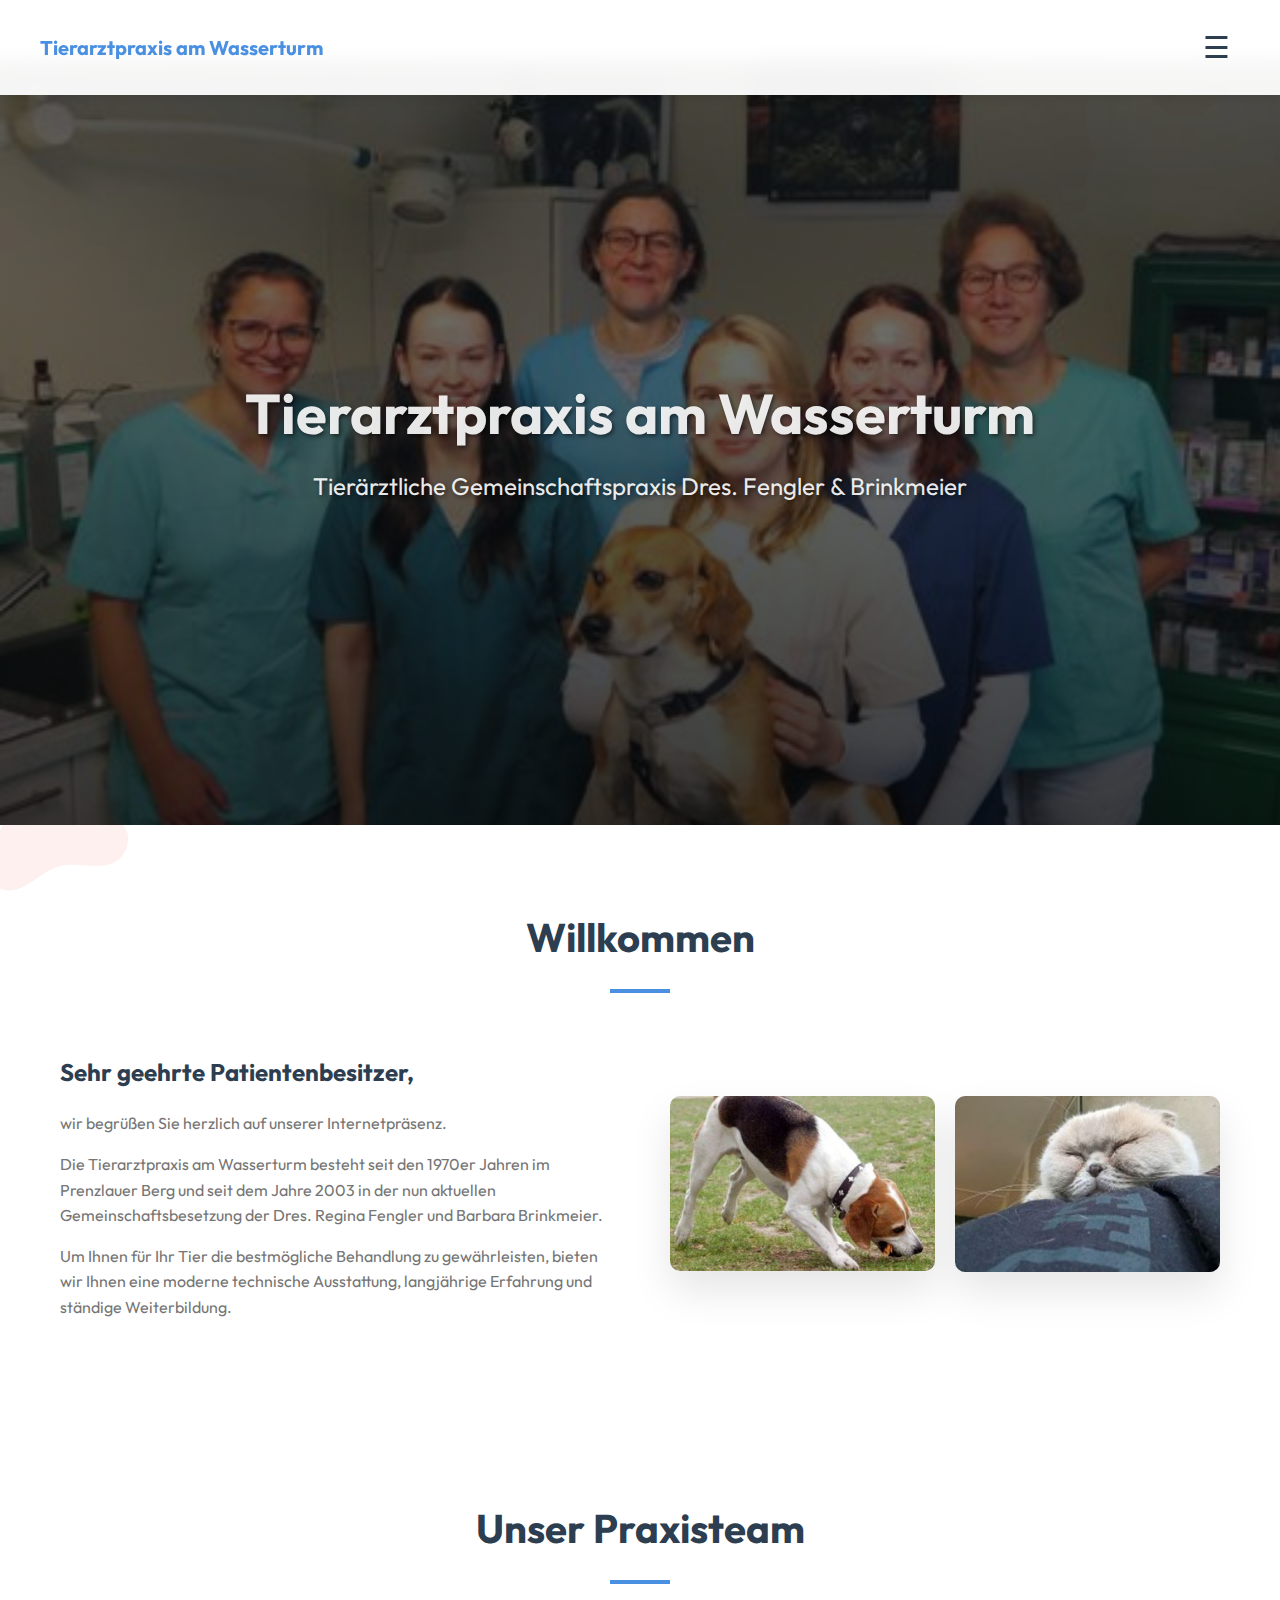
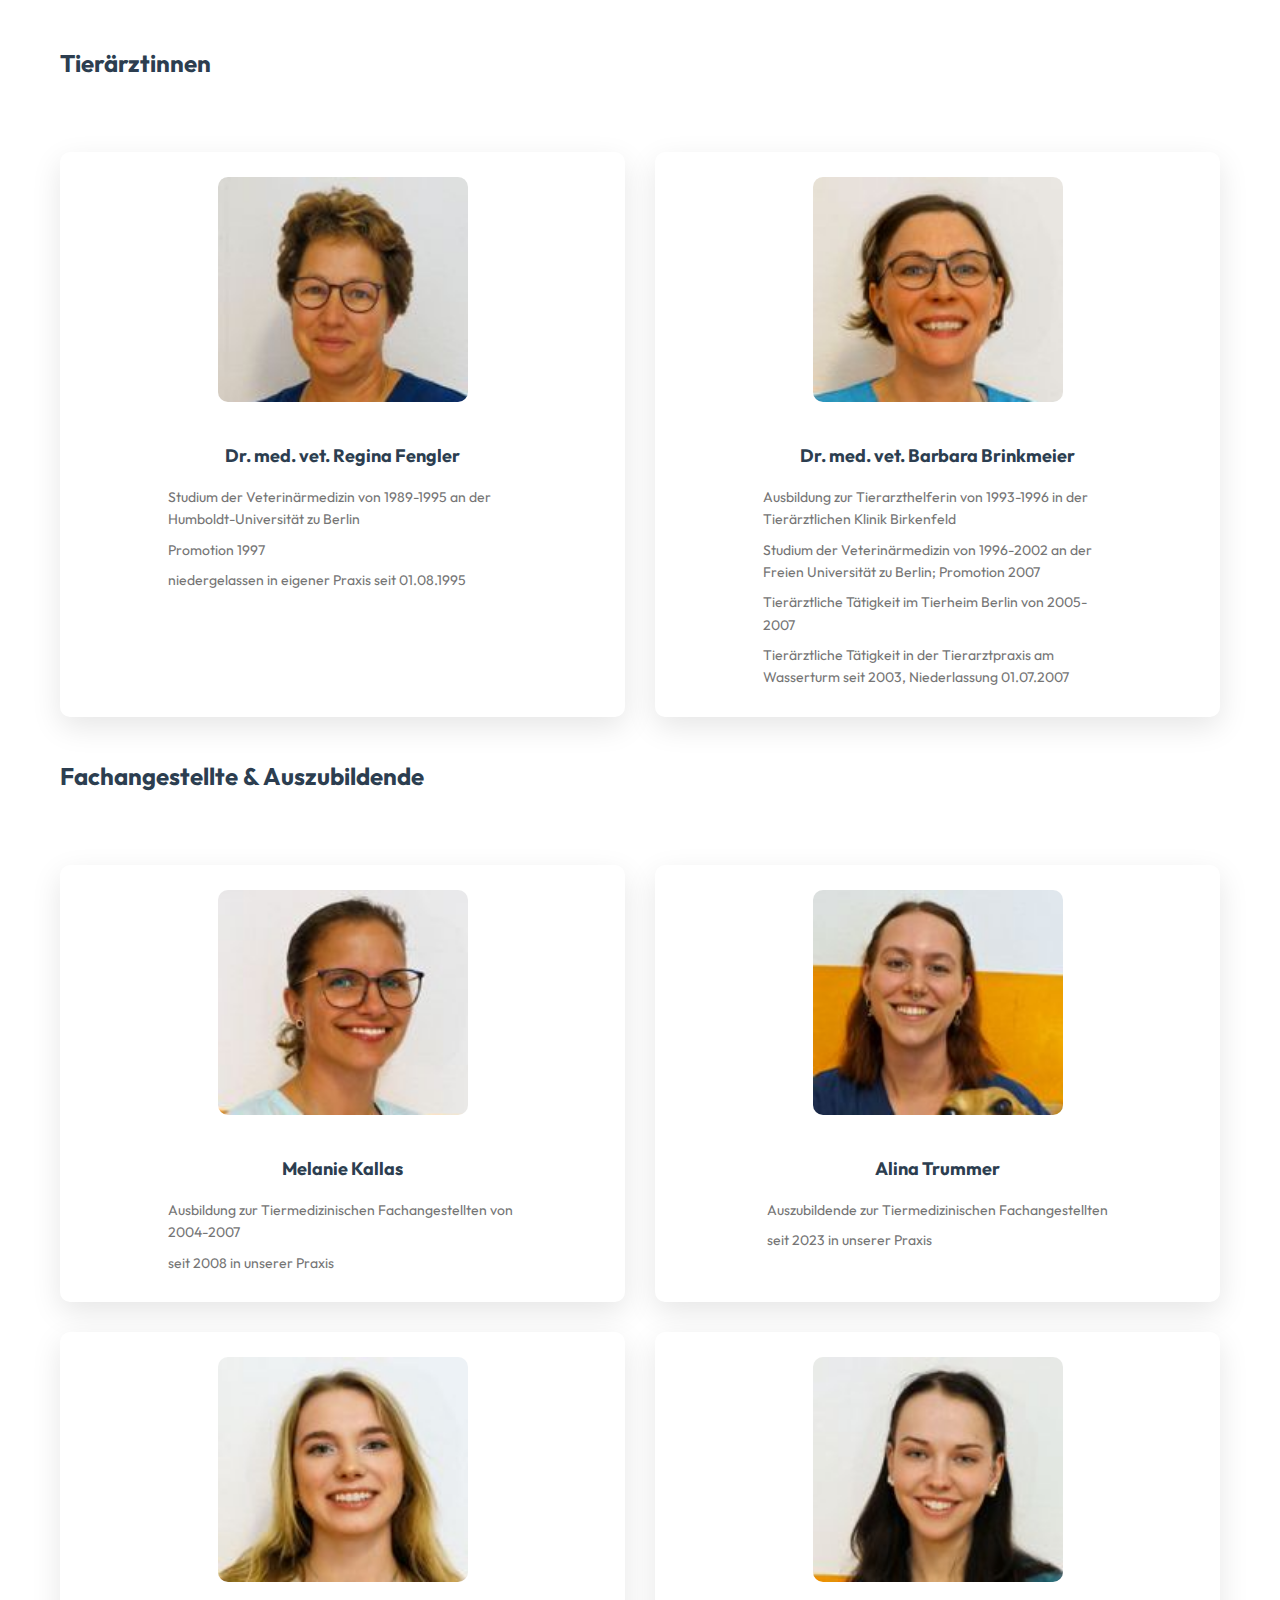
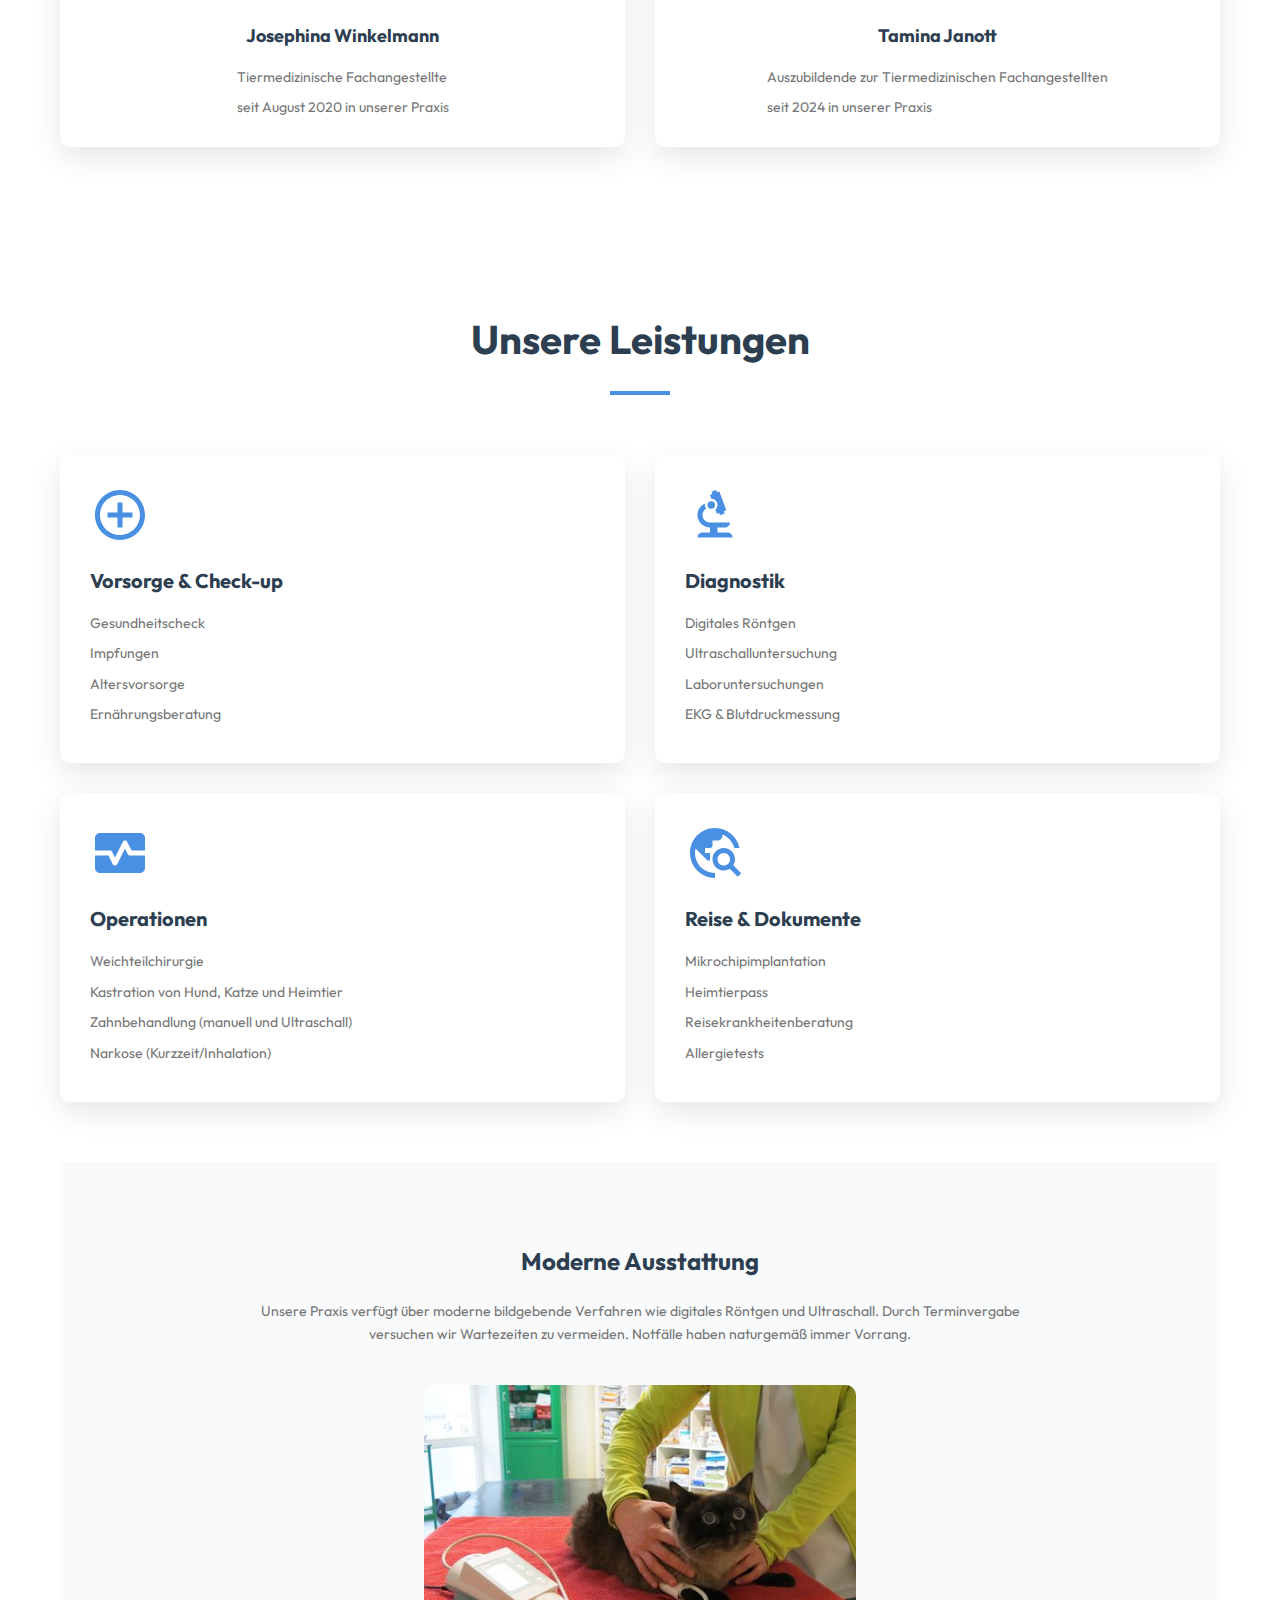
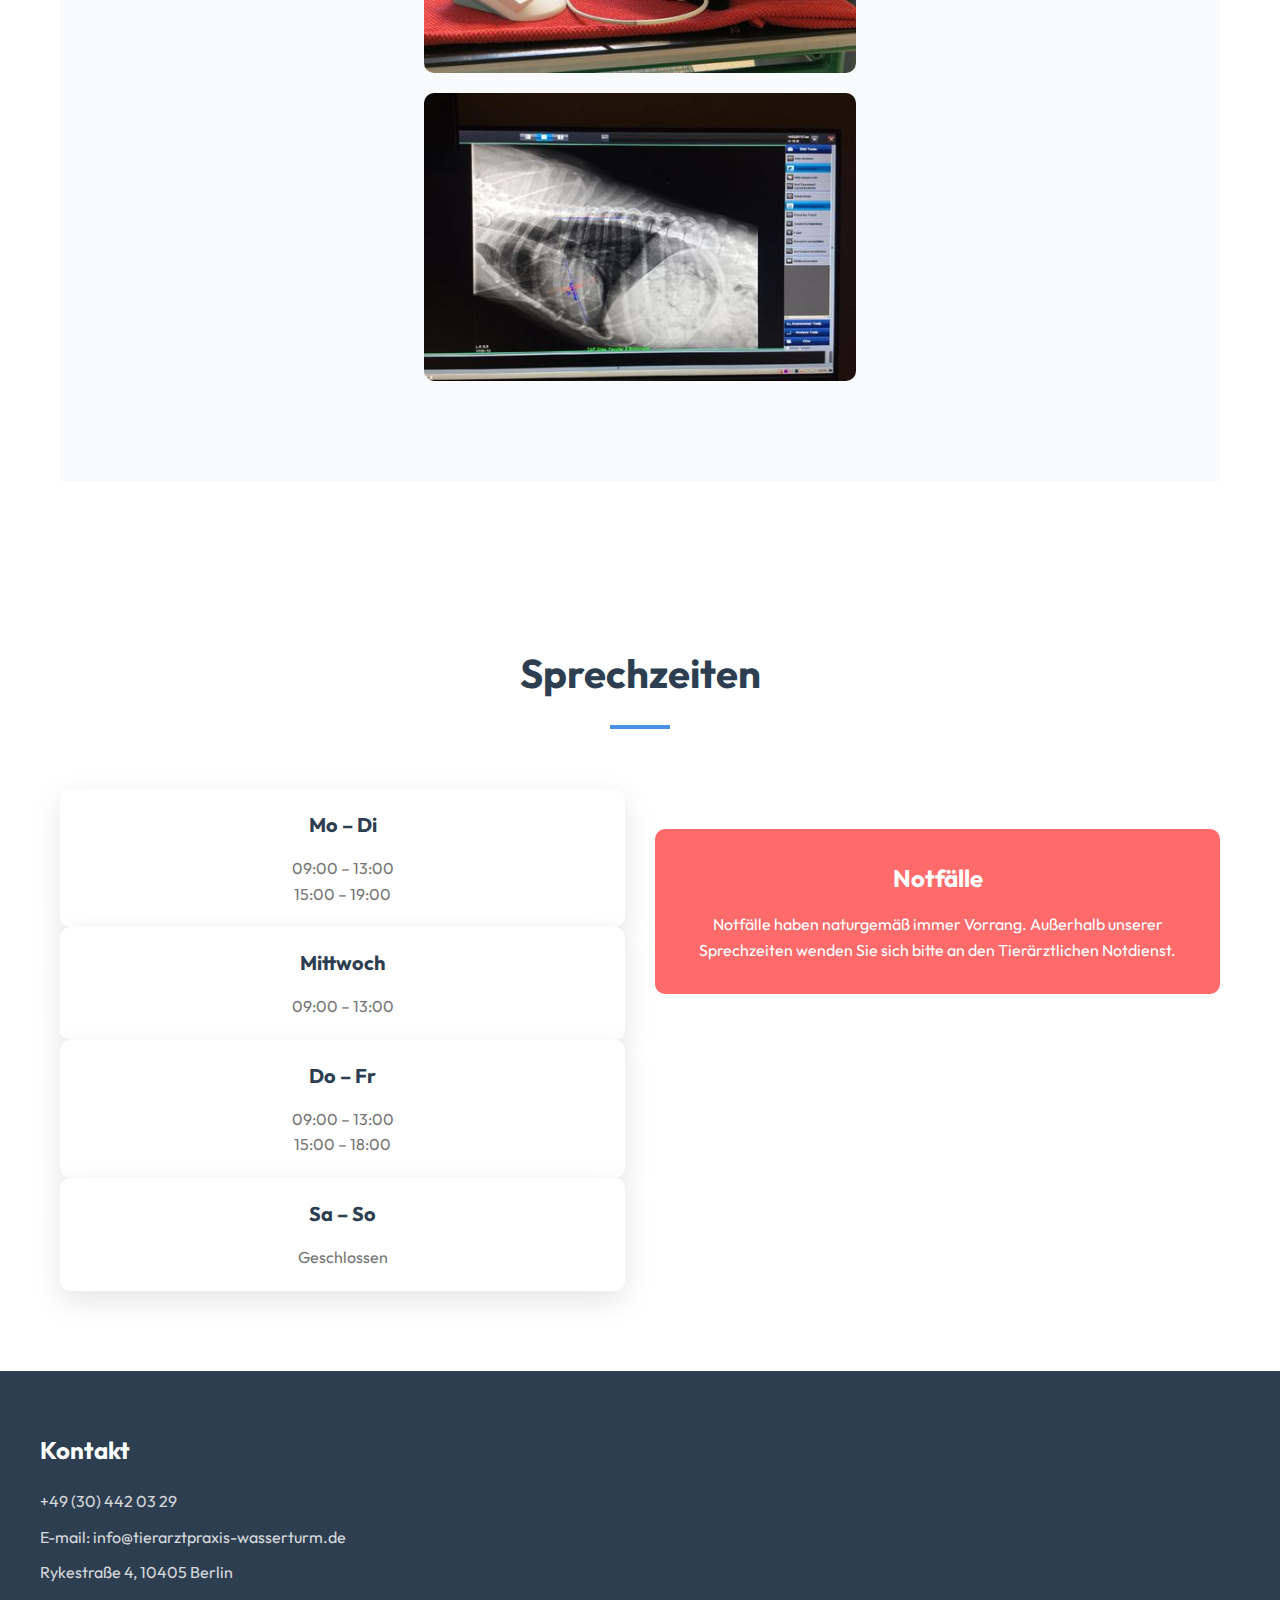
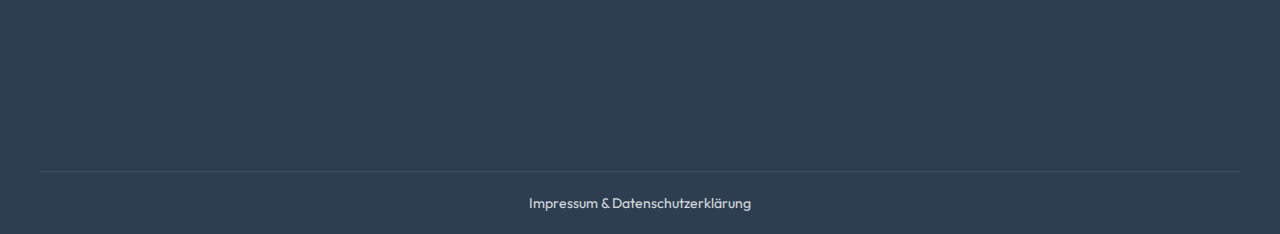
<file: index.html>
<!DOCTYPE html>
<html lang="de">
<head>
    <meta charset="UTF-8">
    <meta name="viewport" content="width=device-width, initial-scale=1.0">
    <title>Tierarztpraxis am Wasserturm</title>
    <link rel="stylesheet" href="styles.css">
    <link href="https://fonts.googleapis.com/css2?family=Outfit:wght@300;400;500;600;700&display=swap" rel="stylesheet">
    
</head>
<body>
    <nav>
        <div class="nav-container">
            <a href="#" class="nav-logo">Tierarztpraxis am Wasserturm</a>
            <button class="hamburger" id="hamburger" aria-label="Menu">☰</button>
            <ul class="nav-menu" id="nav-menu">
                <li><a href="#about">Über uns</a></li>
                <li><a href="#team">Team</a></li>
                <li><a href="#services">Leistungen</a></li>
                <li><a href="#hours">Sprechzeiten</a></li>
            </ul>
        </div>
    </nav>

    <header>
        <div class="header-content">
            <img src="./assets/team.jpg" alt="Happy pets at our practice" class="hero-image">
            <h1>Tierarztpraxis am Wasserturm</h1>
            <h2>Tierärztliche Gemeinschaftspraxis Dres. Fengler & Brinkmeier</h2>
        </div>
        <div class="circle-decorator"></div>
        <div class="shape-divider"></div>
    </header>

    <main>
        <section id="about" class="about-section">
            <div class="section-header">
                <h2>Willkommen</h2>
                <div class="accent-line"></div>
            </div>
            <div class="about-content">
                <div class="about-text">
                    <h3>Sehr geehrte Patientenbesitzer,</h3>
                    <p>wir begrüßen Sie herzlich auf unserer Internetpräsenz.</p>
                    <p>Die Tierarztpraxis am Wasserturm besteht seit den 1970er Jahren im Prenzlauer Berg und seit dem Jahre 2003 in der nun aktuellen Gemeinschaftsbesetzung der Dres. Regina Fengler und Barbara Brinkmeier.</p>
                    <p>Um Ihnen für Ihr Tier die bestmögliche Behandlung zu gewährleisten, bieten wir Ihnen eine moderne technische Ausstattung, langjährige Erfahrung und ständige Weiterbildung.</p>
                </div>
                <div class="about-image">
                    <img src="./assets/louie.jpg" alt="Praxiseinblick" class="floating-image">
                    <img src="./assets/chanel.jpg" alt="Praxiseinblick" class="floating-image">
                    <div class="image-decorator"></div>
                </div>
            </div>
        </section>

        <section id="team" class="team-section">
            <div class="section-header">
                <h2>Unser Praxisteam</h2>
                <!-- <div class="team-hero">
                    <img src="./assets/team.jpg" alt="Das gesamte Team der Tierarztpraxis am Wasserturm" />
                </div> -->
                <div class="accent-line"></div>
            </div>
            
            <div class="team-container">
                <h3 class="team-subheader">Tierärztinnen</h3>
                <div class="doctors">
                    <article class="team-member">
                        <div class="member-image-container">
                            <img src="./assets/regina.jpg" alt="Regina Fengler" class="team-photo">
                            <div class="member-overlay"></div>
                        </div>
                        <div class="member-info">
                            <h4>Dr. med. vet. Regina Fengler</h4>
                            <ul>
                                <li>Studium der Veterinärmedizin von 1989-1995 an der Humboldt-Universität zu Berlin</li>
                                <li>Promotion 1997</li>
                                <li>niedergelassen in eigener Praxis seit 01.08.1995</li>
                            </ul>
                        </div>
                    </article>
                    <article class="team-member">
                        <div class="member-image-container">
                            <img src="./assets/barbara.jpg" alt="Barbara Brinkmeier" class="team-photo">
                            <div class="member-overlay"></div>
                        </div>
                        <div class="member-info">
                            <h4>Dr. med. vet. Barbara Brinkmeier</h4>
                            <ul>
                                <li>Ausbildung zur Tierarzthelferin von 1993-1996 in der Tierärztlichen Klinik Birkenfeld</li>
                                <li>Studium der Veterinärmedizin von 1996-2002 an der Freien Universität zu Berlin; Promotion 2007</li>
                                <li>Tierärztliche Tätigkeit im Tierheim Berlin von 2005-2007</li>
                                <li>Tierärztliche Tätigkeit in der Tierarztpraxis am Wasserturm seit 2003, Niederlassung 01.07.2007</li>
                            </ul>
                        </div>
                    </article>
                </div>

                <h3 class="team-subheader">Fachangestellte & Auszubildende</h3>
                <div class="staff">
                    <article class="team-member">
                        <div class="member-image-container">
                            <img src="./assets/melanie.jpg" alt="Melanie Kallas" class="team-photo">
                            <div class="member-overlay"></div>
                        </div>
                        <div class="member-info">
                            <h4>Melanie Kallas</h4>
                            <ul>
                                <li>Ausbildung zur Tiermedizinischen Fachangestellten von 2004-2007</li>
                                <li>seit 2008 in unserer Praxis</li>
                            </ul>
                        </div>
                    </article>

                    <article class="team-member">
                        <div class="member-image-container">
                            <img src="./assets/alina.jpg" alt="Alina Trummer" class="team-photo">
                            <div class="member-overlay"></div>
                        </div>
                        <div class="member-info">
                            <h4>Alina Trummer</h4>
                            <ul>
                                <li>Auszubildende zur Tiermedizinischen Fachangestellten</li>
                                <li>seit 2023 in unserer Praxis</li>
                            </ul>
                        </div>
                    </article>

                    <article class="team-member">
                        <div class="member-image-container">
                            <img src="./assets/josephina.jpg" alt="Josephina Winkelmann" class="team-photo">
                            <div class="member-overlay"></div>
                        </div>
                        <div class="member-info">
                            <h4>Josephina Winkelmann</h4>
                            <ul>
                                <li>Tiermedizinische Fachangestellte</li>
                                <li>seit August 2020 in unserer Praxis</li>
                            </ul>
                        </div>
                    </article>

                    <article class="team-member">
                        <div class="member-image-container">
                            <img src="./assets/tamina.jpg" alt="Tamina Janott" class="team-photo">
                            <div class="member-overlay"></div>
                        </div>
                        <div class="member-info">
                            <h4>Tamina Janott</h4>
                            <ul>
                                <li>Auszubildende zur Tiermedizinischen Fachangestellten</li>
                                <li>seit 2024 in unserer Praxis</li>
                            </ul>
                        </div>
                    </article>
                </div>
            </div>
        </section>

        <section id="services" class="services-section">
            <div class="section-header">
                <h2>Unsere Leistungen</h2>
                <div class="accent-line"></div>
            </div>
            
            <div class="services-grid">
                <article class="service-card">
                    <div class="service-icon">
                        <svg viewBox="0 0 24 24" class="icon-health">
                            <path d="M12 2C6.48 2 2 6.48 2 12s4.48 10 10 10 10-4.48 10-10S17.52 2 12 2zm0 18c-4.41 0-8-3.59-8-8s3.59-8 8-8 8 3.59 8 8-3.59 8-8 8zm1-13h-2v4H7v2h4v4h2v-4h4v-2h-4z" fill="currentColor"/>
                        </svg>
                    </div>
                    <h3>Vorsorge & Check-up</h3>
                    <ul>
                        <li>Gesundheitscheck</li>
                        <li>Impfungen</li>
                        <li>Altersvorsorge</li>
                        <li>Ernährungsberatung</li>
                    </ul>
                </article>
        
                <article class="service-card">
                    <div class="service-icon">
                        <svg viewBox="0 0 24 24" class="icon-diagnostic">
                            <path d="M7,19c-1.1,0-2,0.9-2,2h14c0-1.1-0.9-2-2-2h-4v-2h3c1.1,0,2-0.9,2-2h-8c-1.66,0-3-1.34-3-3c0-1.09,0.59-2.04,1.46-2.56 C8.17,9.03,8,8.54,8,8c0-0.21,0.04-0.42,0.09-0.62C6.28,8.13,5,9.92,5,12c0,2.76,2.24,5,5,5v2H7z" fill="currentColor"/>
                            <path d="M10.56,5.51C11.91,5.54,13,6.64,13,8c0,0.75-0.33,1.41-0.85,1.87l0.59,1.62l0.94-0.34l0.34,0.94l1.88-0.68l-0.34-0.94 l0.94-0.34L13.76,2.6l-0.94,0.34L12.48,2L10.6,2.68l0.34,0.94L10,3.97L10.56,5.51z" fill="currentColor"/>
                            <circle cx="10.5" cy="8" r="1.5" fill="currentColor"/>
                        </svg>
                    </div>
                    
                    <h3>Diagnostik</h3>
                    <ul>
                        <li>Digitales Röntgen</li>
                        <li>Ultraschalluntersuchung</li>
                        <li>Laboruntersuchungen</li>
                        <li>EKG & Blutdruckmessung</li>
                    </ul>
                </article>
        
                <article class="service-card">
                    <div class="service-icon">
                        <svg viewBox="0 0 24 24" class="icon-custom">
                            <path d="M15.11,12.45L14,10.24l-3.11,6.21C10.73,16.79,10.38,17,10,17s-0.73-0.21-0.89-0.55L7.38,13H2v5c0,1.1,0.9,2,2,2h16 
                            c1.1,0,2-0.9,2-2v-5h-6C15.62,13,15.27,12.79,15.11,12.45z" fill="currentColor"/>
                            <path d="M20,4H4C2.9,4,2,4.9,2,6v5h6c0.38,0,0.73,0.21,0.89,0.55L10,13.76l3.11-6.21c0.34-0.68,1.45-0.68,1.79,0L16.62,11H22V6 
                            C22,4.9,21.1,4,20,4z" fill="currentColor"/>
                        </svg>
                        
                        
                    </div>
                    <h3>Operationen</h3>
                    <ul>
                        <li>Weichteilchirurgie</li>
                        <li>Kastration von Hund, Katze und Heimtier</li>
                        <li>Zahnbehandlung (manuell und Ultraschall)</li>
                        <li>Narkose (Kurzzeit/Inhalation)</li>
                    </ul>
                </article>
        
                <article class="service-card">
                    <div class="service-icon">
                        <svg viewBox="0 0 24 24" class="icon-travel">
                            <path d="M19.3,16.9c0.4-0.7,0.7-1.5,0.7-2.4c0-2.5-2-4.5-4.5-4.5S11,12,11,14.5s2,4.5,4.5,4.5c0.9,0,1.7-0.3,2.4-0.7l3.2,3.2 l1.4-1.4L19.3,16.9z M15.5,17c-1.4,0-2.5-1.1-2.5-2.5s1.1-2.5,2.5-2.5s2.5,1.1,2.5,2.5S16.9,17,15.5,17z" fill="currentColor"/>
                            <path d="M12,20v2 C6.48,22,2,17.52,2,12C2,6.48,6.48,2,12,2c4.84,0,8.87,3.44,9.8,8h-2.07c-0.64-2.46-2.4-4.47-4.73-5.41V5c0,1.1-0.9,2-2,2h-2v2 c0,0.55-0.45,1-1,1H8v2h2v3H9l-4.79-4.79C4.08,10.79,4,11.38,4,12C4,16.41,7.59,20,12,20z" fill="currentColor"/>
                        </svg>
                        
                    </div>
                    <h3>Reise & Dokumente</h3>
                    <ul>
                        <li>Mikrochipimplantation</li>
                        <li>Heimtierpass</li>
                        <li>Reisekrankheitenberatung</li>
                        <li>Allergietests</li>
                    </ul>
                </article>
            </div>
        
            <div class="services-highlight">
                <div class="highlight-content">
                    <h3 class="section-header">Moderne Ausstattung</h3>
                    <p>Unsere Praxis verfügt über moderne bildgebende Verfahren wie digitales Röntgen und Ultraschall. Durch Terminvergabe versuchen wir Wartezeiten zu vermeiden. Notfälle haben naturgemäß immer Vorrang.</p>
                </div>
                <div class="highlight-images">
                    <img src="./assets/blood-pressure.jpg" alt="Behandlungsraum" class="highlight-image">
                    <img src="./assets/xray.jpg" alt="Röntgengerät" class="highlight-image">
                    <div class="image-decorator"></div>
                </div>
            </div>
        </section>

        <section id="hours" class="hours-section">
            <div class="section-header">
                <h2>Sprechzeiten</h2>
                <div class="accent-line"></div>
            </div>
            
            <div class="hours-container">
                <div class="hours">
                    <div class="hours-item">
                        <h3>Mo – Di</h3>
                        <ul>
                            <li>09:00 – 13:00</li>
                            <li>15:00 – 19:00</li>
                        </ul>
                    </div>
    
                    <div class="hours-item">
                        <h3>Mittwoch</h3>
                        <ul>
                            <li>09:00 – 13:00</li>
                        </ul>
                    </div>
    
                    <div class="hours-item">
                        <h3>Do – Fr</h3>
                        <ul>
                            <li>09:00 – 13:00</li>
                            <li>15:00 – 18:00</li>
                        </ul>
                    </div>
    
                    <div class="hours-item">
                        <h3>Sa – So</h3>
                        <ul>
                            <li>Geschlossen</li>
                        </ul>
                </div>
            </div>
            <div class="emergency-info">
                <div class="info-card">
                    <h3>Notfälle</h3>
                    <p>Notfälle haben naturgemäß immer Vorrang. Außerhalb unserer Sprechzeiten wenden Sie sich bitte an den Tierärztlichen Notdienst.</p>
                </div>
            </div>
        </section>
    </main>

        <footer>
            <div class="footer-content">
                <div class="contact">
                    <h3>Kontakt</h3>
                    <p class="phone-number"><a href="tel:+4930442032">+49 (30) 442 03 29</a></p>
                    <p>E-mail: info@tierarztpraxis-wasserturm.de</p>
                    <p>Rykestraße 4, 10405 Berlin</p>
                </div>
                
                <div class="map-container">
                    <iframe src="https://www.google.com/maps/embed?pb=!1m18!1m12!1m3!1d2426.9122487284226!2d13.417204677035201!3d52.53502183511669!2m3!1f0!2f0!3f0!3m2!1i1024!2i768!4f13.1!3m3!1m2!1s0x47a84e03eecc4ffd%3A0x3927dc6be43347f!2sRykestra%C3%9Fe%204%2C%2010405%20Berlin!5e0!3m2!1sen!2sde!4v1738682152008!5m2!1sen!2sde" allowfullscreen="" loading="lazy" referrerpolicy="no-referrer-when-downgrade"></iframe>
                </div>
            </div>
            
            <div class="footer-bottom">
                <p><a href="imprint-privacy.html">Impressum & Datenschutzerklärung</a></p>
            </div>
        </footer>
        <button id="scrollTop" class="scroll-top" aria-label="Scroll to top">
            ↑
        </button>
        
<script src="script.js"></script>
</body>
</html>
</file>
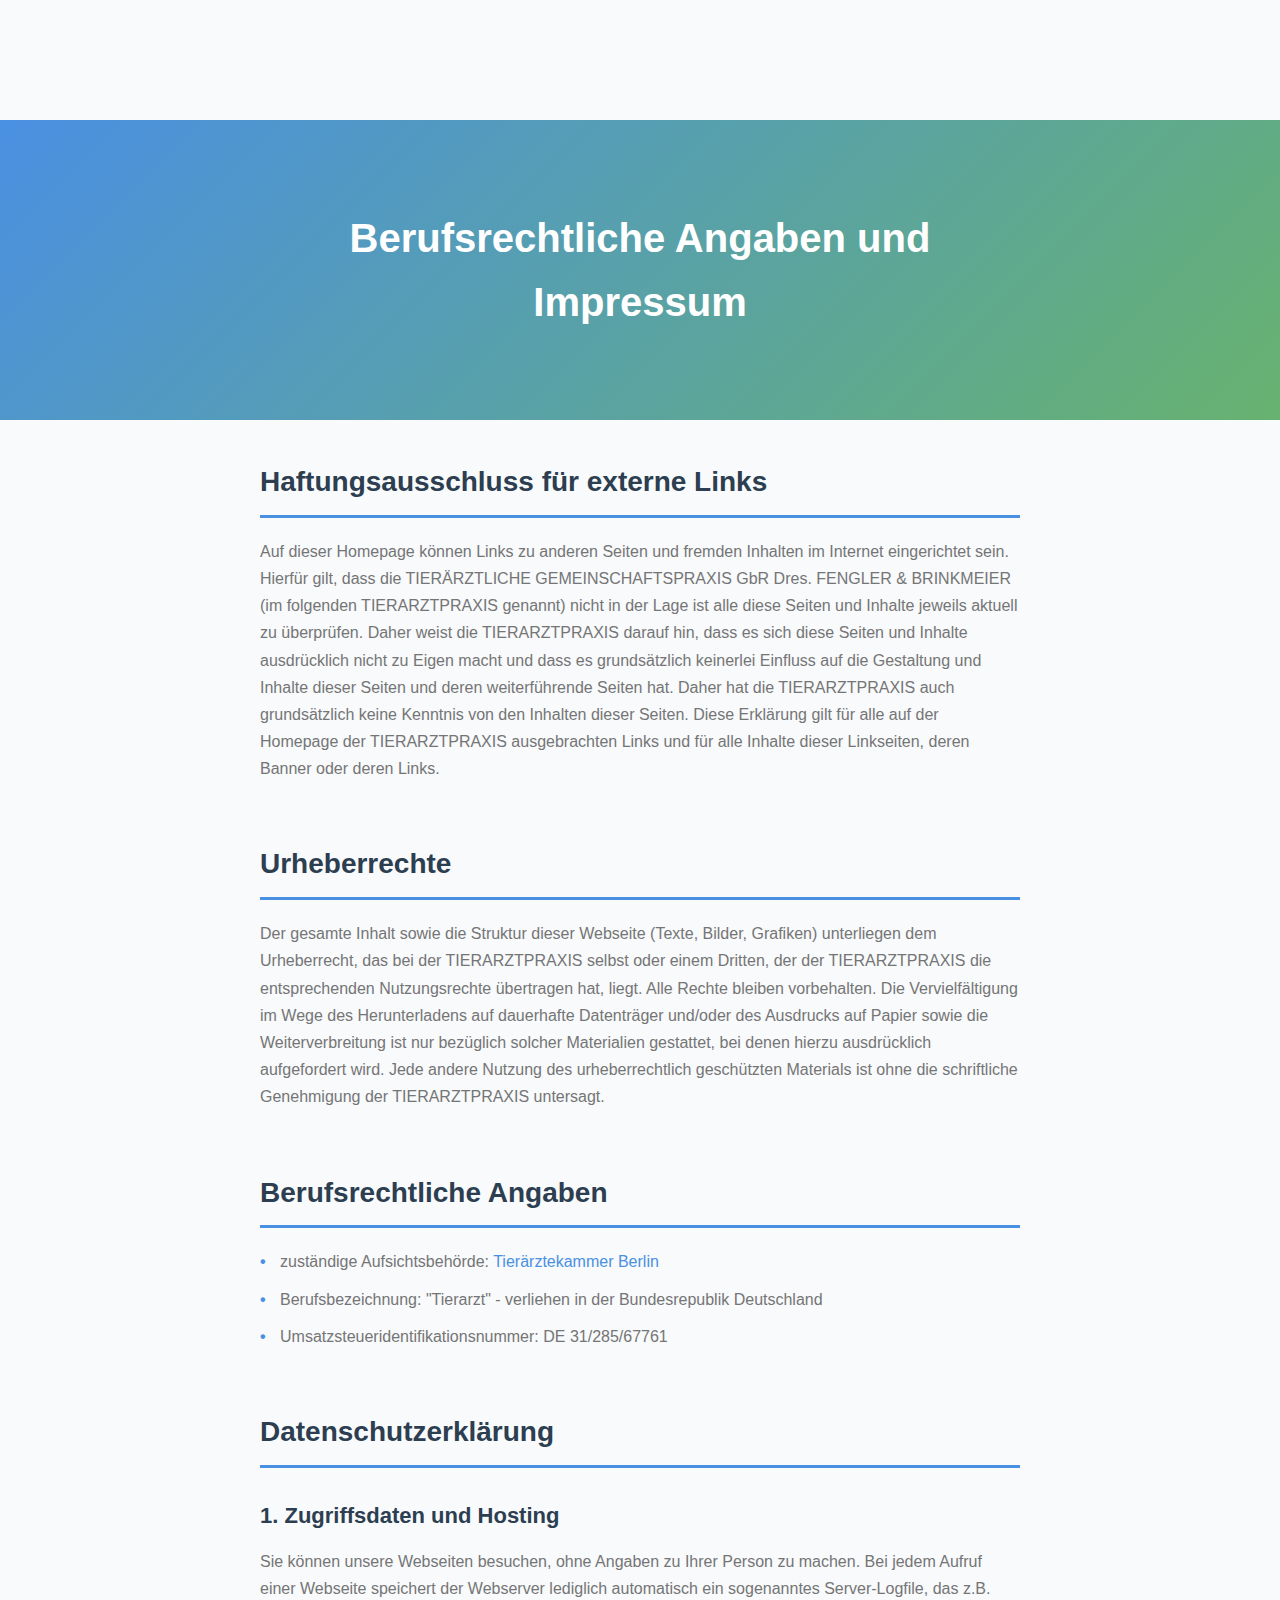
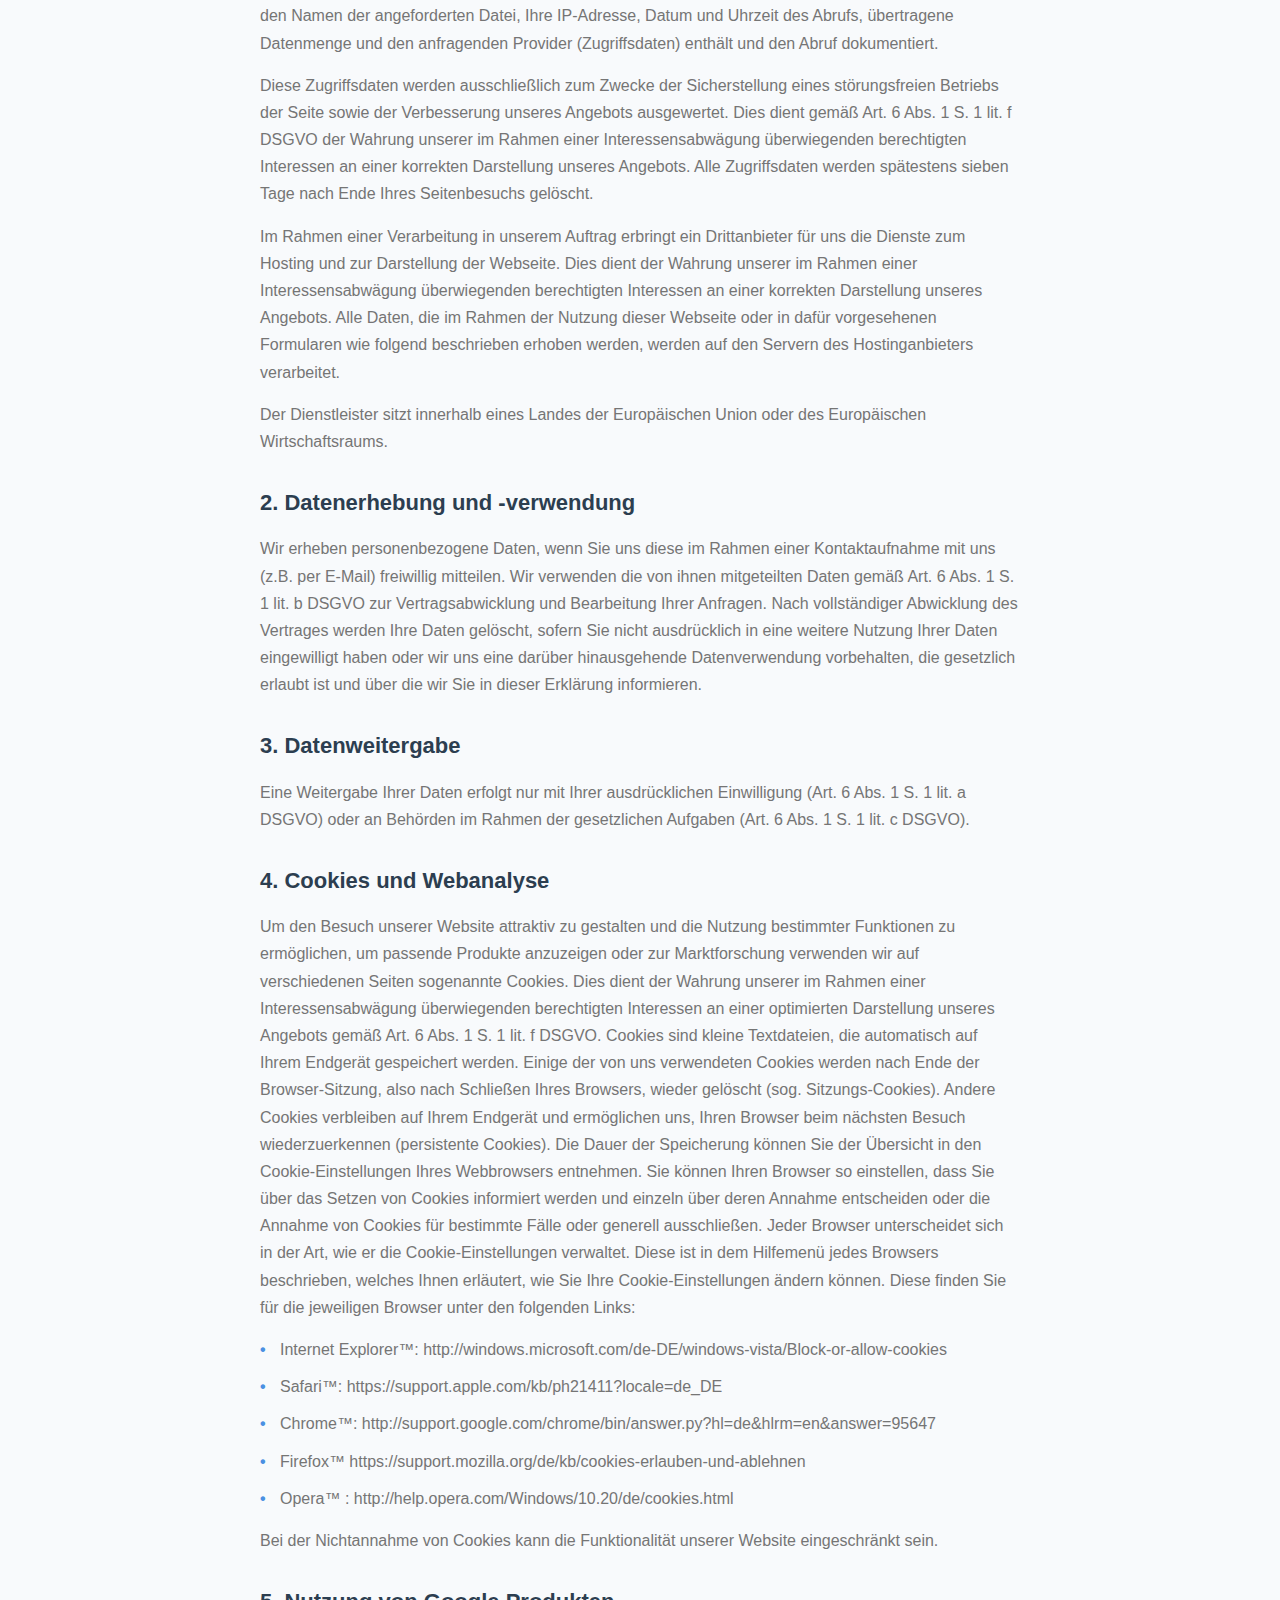
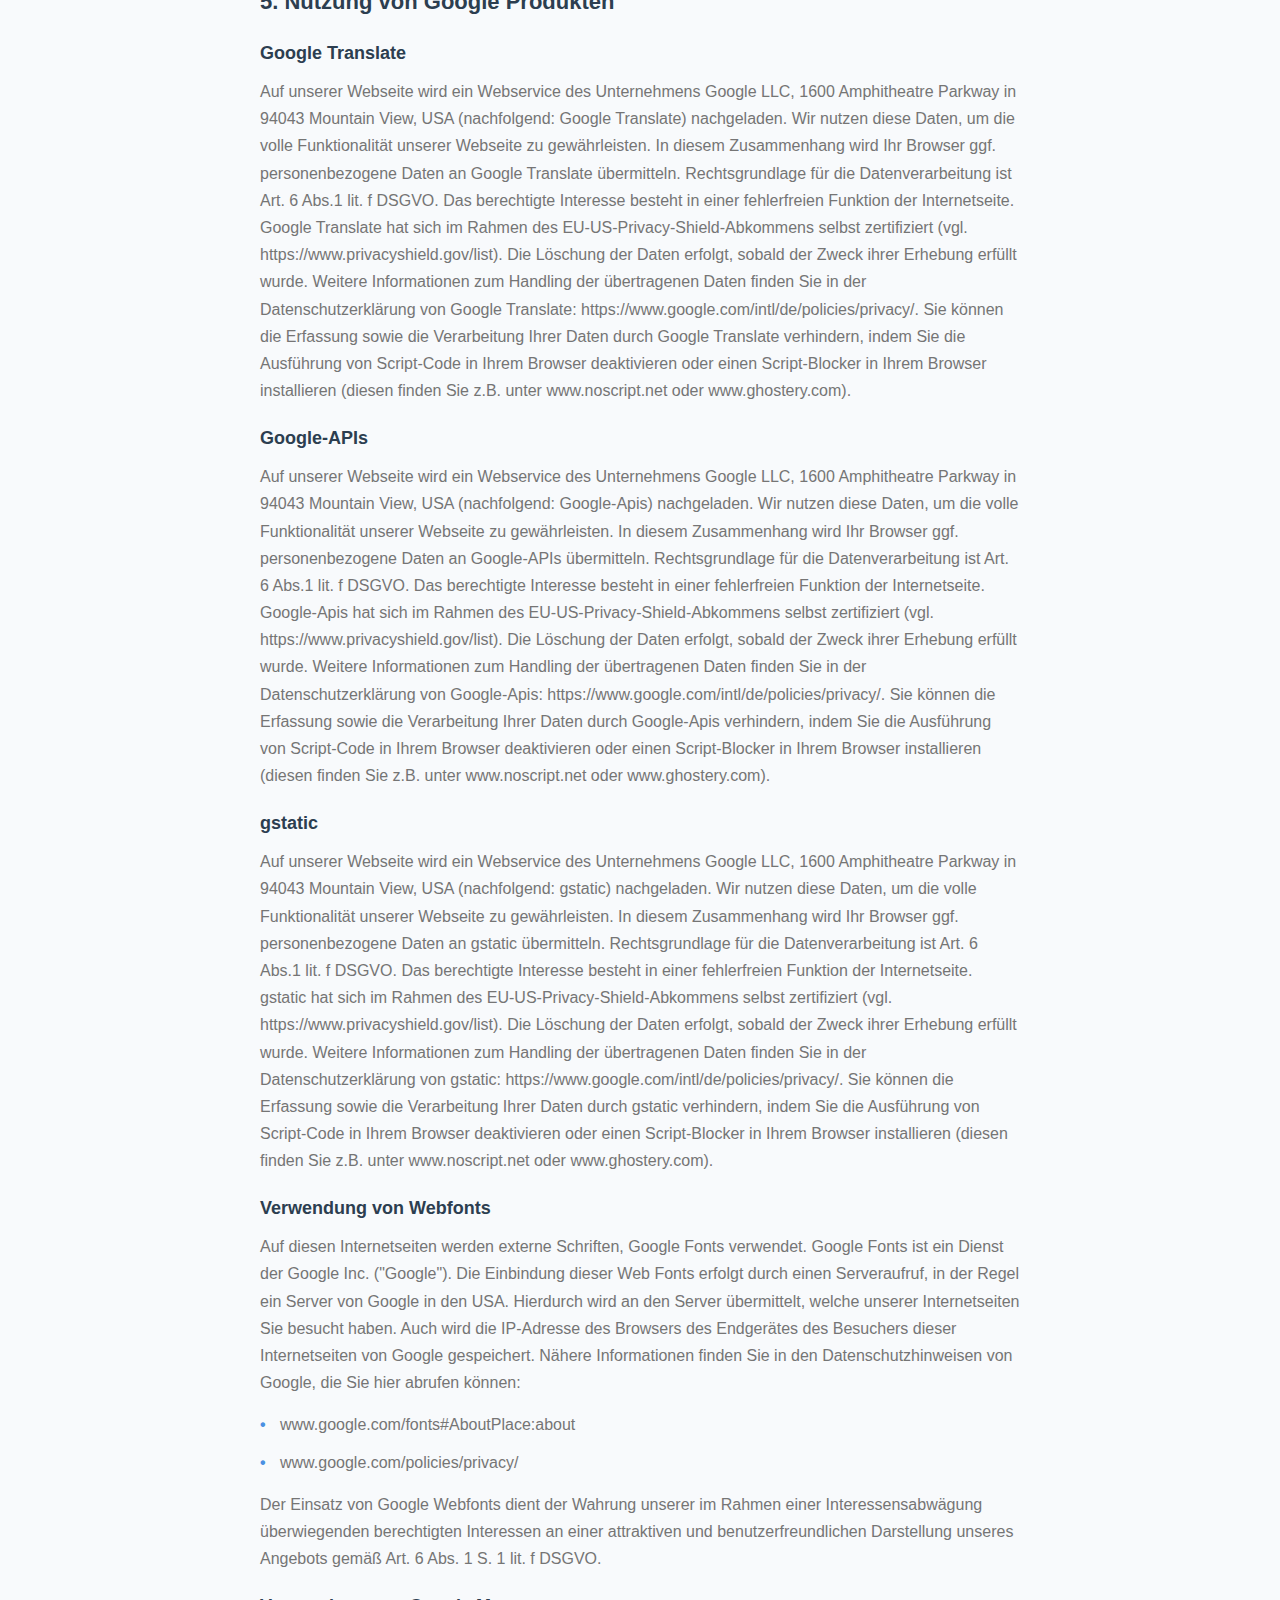
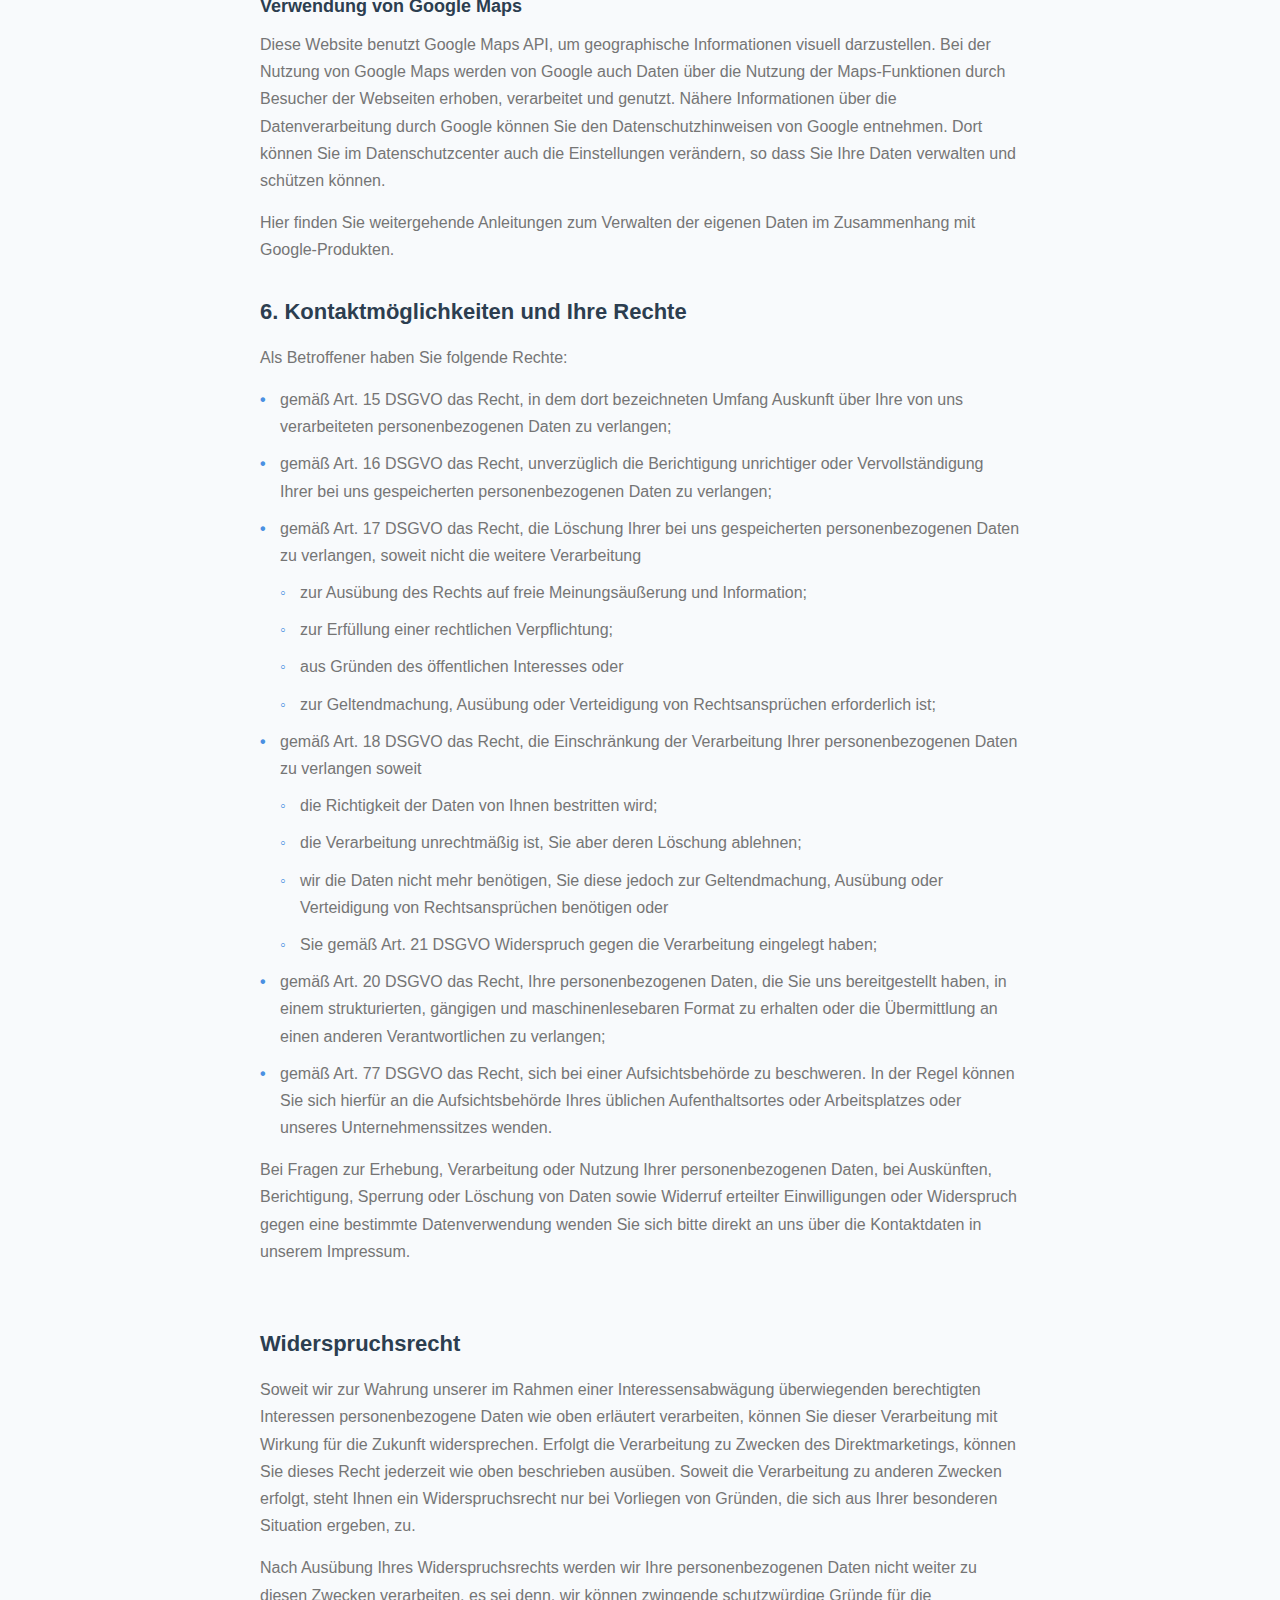
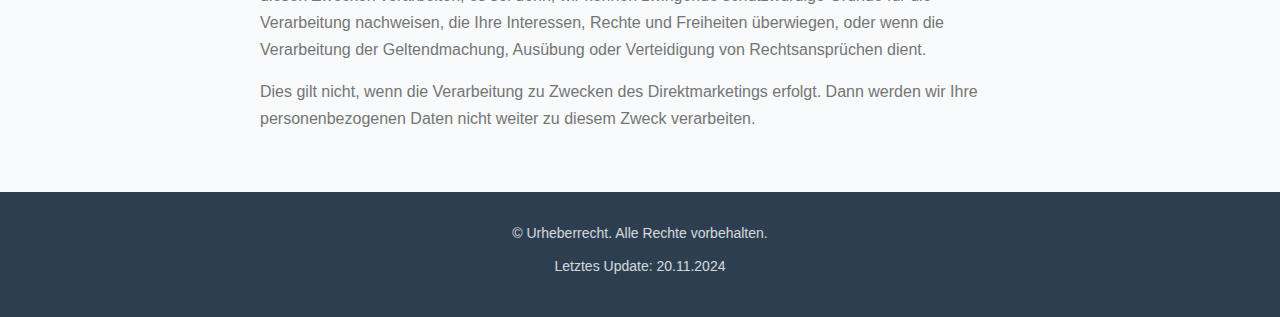
<file: imprint-privacy.html>
<!DOCTYPE html>
<html lang="de">
<head>
    <meta charset="UTF-8">
    <meta name="viewport" content="width=device-width, initial-scale=1.0">
    <title>Impressum & Datenschutzerklärung</title>
    <link rel="stylesheet" href="styles.css">
    <link rel="stylesheet" href="privacy.css">
</head>
<body class="privacy-page">
    <header>
        <h1>Berufsrechtliche Angaben und Impressum</h1>
    </header>

    <section>
        <h2>Haftungsausschluss für externe Links</h2>
        <p>Auf dieser Homepage können Links zu anderen Seiten und fremden Inhalten im Internet eingerichtet sein. Hierfür gilt, dass die TIERÄRZTLICHE GEMEINSCHAFTSPRAXIS GbR Dres. FENGLER & BRINKMEIER (im folgenden TIERARZTPRAXIS genannt) nicht in der Lage ist alle diese Seiten und Inhalte jeweils aktuell zu überprüfen. Daher weist die TIERARZTPRAXIS darauf hin, dass es sich diese Seiten und Inhalte ausdrücklich nicht zu Eigen macht und dass es grundsätzlich keinerlei Einfluss auf die Gestaltung und Inhalte dieser Seiten und deren weiterführende Seiten hat. Daher hat die TIERARZTPRAXIS auch grundsätzlich keine Kenntnis von den Inhalten dieser Seiten. Diese Erklärung gilt für alle auf der Homepage der TIERARZTPRAXIS ausgebrachten Links und für alle Inhalte dieser Linkseiten, deren Banner oder deren Links.</p>
    </section>

    <section>
        <h2>Urheberrechte</h2>
        <p>Der gesamte Inhalt sowie die Struktur dieser Webseite (Texte, Bilder, Grafiken) unterliegen dem Urheberrecht, das bei der TIERARZTPRAXIS selbst oder einem Dritten, der der TIERARZTPRAXIS die entsprechenden Nutzungsrechte übertragen hat, liegt. Alle Rechte bleiben vorbehalten. Die Vervielfältigung im Wege des Herunterladens auf dauerhafte Datenträger und/oder des Ausdrucks auf Papier sowie die Weiterverbreitung ist nur bezüglich solcher Materialien gestattet, bei denen hierzu ausdrücklich aufgefordert wird. Jede andere Nutzung des urheberrechtlich geschützten Materials ist ohne die schriftliche Genehmigung der TIERARZTPRAXIS untersagt.</p>
    </section>

    <section>
        <h2>Berufsrechtliche Angaben</h2>
        <ul>
            <li>zuständige Aufsichtsbehörde: <a href="https://www.tieraerztekammer-berlin.de" target="_blank">Tierärztekammer Berlin</a></li>
            <li>Berufsbezeichnung: "Tierarzt" - verliehen in der Bundesrepublik Deutschland</li>
            <li>Umsatzsteueridentifikationsnummer: DE 31/285/67761</li>
        </ul>
    </section>

    <section>
        <h2>Datenschutzerklärung</h2>
        <h3>1. Zugriffsdaten und Hosting</h3>
        <p>Sie können unsere Webseiten besuchen, ohne Angaben zu Ihrer Person zu machen. Bei jedem Aufruf einer Webseite speichert der Webserver lediglich automatisch ein sogenanntes Server-Logfile, das z.B. den Namen der angeforderten Datei, Ihre IP-Adresse, Datum und Uhrzeit des Abrufs, übertragene Datenmenge und den anfragenden Provider (Zugriffsdaten) enthält und den Abruf dokumentiert.</p>
        <p>Diese Zugriffsdaten werden ausschließlich zum Zwecke der Sicherstellung eines störungsfreien Betriebs der Seite sowie der Verbesserung unseres Angebots ausgewertet. Dies dient gemäß Art. 6 Abs. 1 S. 1 lit. f DSGVO der Wahrung unserer im Rahmen einer Interessensabwägung überwiegenden berechtigten Interessen an einer korrekten Darstellung unseres Angebots. Alle Zugriffsdaten werden spätestens sieben Tage nach Ende Ihres Seitenbesuchs gelöscht.</p>
        <p>Im Rahmen einer Verarbeitung in unserem Auftrag erbringt ein Drittanbieter für uns die Dienste zum Hosting und zur Darstellung der Webseite. Dies dient der Wahrung unserer im Rahmen einer Interessensabwägung überwiegenden berechtigten Interessen an einer korrekten Darstellung unseres Angebots. Alle Daten, die im Rahmen der Nutzung dieser Webseite oder in dafür vorgesehenen Formularen wie folgend beschrieben erhoben werden, werden auf den Servern des Hostinganbieters verarbeitet.</p>
        <p>Der Dienstleister sitzt innerhalb eines Landes der Europäischen Union oder des Europäischen Wirtschaftsraums.</p>

        <h3>2. Datenerhebung und -verwendung</h3>
        <p>Wir erheben personenbezogene Daten, wenn Sie uns diese im Rahmen einer Kontaktaufnahme mit uns (z.B. per E-Mail) freiwillig mitteilen. Wir verwenden die von ihnen mitgeteilten Daten gemäß Art. 6 Abs. 1 S. 1 lit. b DSGVO zur Vertragsabwicklung und Bearbeitung Ihrer Anfragen. Nach vollständiger Abwicklung des Vertrages werden Ihre Daten gelöscht, sofern Sie nicht ausdrücklich in eine weitere Nutzung Ihrer Daten eingewilligt haben oder wir uns eine darüber hinausgehende Datenverwendung vorbehalten, die gesetzlich erlaubt ist und über die wir Sie in dieser Erklärung informieren.</p>

        <h3>3. Datenweitergabe</h3>
        <p>Eine Weitergabe Ihrer Daten erfolgt nur mit Ihrer ausdrücklichen Einwilligung (Art. 6 Abs. 1 S. 1 lit. a DSGVO) oder an Behörden im Rahmen der gesetzlichen Aufgaben (Art. 6 Abs. 1 S. 1 lit. c DSGVO).</p>

        <h3>4. Cookies und Webanalyse</h3>
        <p>Um den Besuch unserer Website attraktiv zu gestalten und die Nutzung bestimmter Funktionen zu ermöglichen, um passende Produkte anzuzeigen oder zur Marktforschung verwenden wir auf verschiedenen Seiten sogenannte Cookies. Dies dient der Wahrung unserer im Rahmen einer Interessensabwägung überwiegenden berechtigten Interessen an einer optimierten Darstellung unseres Angebots gemäß Art. 6 Abs. 1 S. 1 lit. f DSGVO. Cookies sind kleine Textdateien, die automatisch auf Ihrem Endgerät gespeichert werden. Einige der von uns verwendeten Cookies werden nach Ende der Browser-Sitzung, also nach Schließen Ihres Browsers, wieder gelöscht (sog. Sitzungs-Cookies). Andere Cookies verbleiben auf Ihrem Endgerät und ermöglichen uns, Ihren Browser beim nächsten Besuch wiederzuerkennen (persistente Cookies). Die Dauer der Speicherung können Sie der Übersicht in den Cookie-Einstellungen Ihres Webbrowsers entnehmen. Sie können Ihren Browser so einstellen, dass Sie über das Setzen von Cookies informiert werden und einzeln über deren Annahme entscheiden oder die Annahme von Cookies für bestimmte Fälle oder generell ausschließen. Jeder Browser unterscheidet sich in der Art, wie er die Cookie-Einstellungen verwaltet. Diese ist in dem Hilfemenü jedes Browsers beschrieben, welches Ihnen erläutert, wie Sie Ihre Cookie-Einstellungen ändern können. Diese finden Sie für die jeweiligen Browser unter den folgenden Links:</p>

        <ul>
            <li>Internet Explorer™: http://windows.microsoft.com/de-DE/windows-vista/Block-or-allow-cookies</li>
            <li>Safari™: https://support.apple.com/kb/ph21411?locale=de_DE</li>
            <li>Chrome™: http://support.google.com/chrome/bin/answer.py?hl=de&hlrm=en&answer=95647</li>
            <li>Firefox™ https://support.mozilla.org/de/kb/cookies-erlauben-und-ablehnen</li>
            <li>Opera™ : http://help.opera.com/Windows/10.20/de/cookies.html</li>
        </ul>
        <p>Bei der Nichtannahme von Cookies kann die Funktionalität unserer Website eingeschränkt sein.</p>

        <h3>5. Nutzung von Google Produkten</h3>

        <h4>Google Translate</h4>
        <p>Auf unserer Webseite wird ein Webservice des Unternehmens Google LLC, 1600 Amphitheatre Parkway in 94043 Mountain View, USA (nachfolgend: Google Translate) nachgeladen. Wir nutzen diese Daten, um die volle Funktionalität unserer Webseite zu gewährleisten. In diesem Zusammenhang wird Ihr Browser ggf. personenbezogene Daten an Google Translate übermitteln. Rechtsgrundlage für die Datenverarbeitung ist Art. 6 Abs.1 lit. f DSGVO. Das berechtigte Interesse besteht in einer fehlerfreien Funktion der Internetseite. Google Translate hat sich im Rahmen des EU-US-Privacy-Shield-Abkommens selbst zertifiziert (vgl. https://www.privacyshield.gov/list). Die Löschung der Daten erfolgt, sobald der Zweck ihrer Erhebung erfüllt wurde. Weitere Informationen zum Handling der übertragenen Daten finden Sie in der Datenschutzerklärung von Google Translate: https://www.google.com/intl/de/policies/privacy/. Sie können die Erfassung sowie die Verarbeitung Ihrer Daten durch Google Translate verhindern, indem Sie die Ausführung von Script-Code in Ihrem Browser deaktivieren oder einen Script-Blocker in Ihrem Browser installieren (diesen finden Sie z.B. unter www.noscript.net oder www.ghostery.com).</p>

        <h4>Google-APIs</h4>
        <p>Auf unserer Webseite wird ein Webservice des Unternehmens Google LLC, 1600 Amphitheatre Parkway in 94043 Mountain View, USA (nachfolgend: Google-Apis) nachgeladen. Wir nutzen diese Daten, um die volle Funktionalität unserer Webseite zu gewährleisten. In diesem Zusammenhang wird Ihr Browser ggf. personenbezogene Daten an Google-APIs übermitteln. Rechtsgrundlage für die Datenverarbeitung ist Art. 6 Abs.1 lit. f DSGVO. Das berechtigte Interesse besteht in einer fehlerfreien Funktion der Internetseite. Google-Apis hat sich im Rahmen des EU-US-Privacy-Shield-Abkommens selbst zertifiziert (vgl. https://www.privacyshield.gov/list). Die Löschung der Daten erfolgt, sobald der Zweck ihrer Erhebung erfüllt wurde. Weitere Informationen zum Handling der übertragenen Daten finden Sie in der Datenschutzerklärung von Google-Apis: https://www.google.com/intl/de/policies/privacy/. Sie können die Erfassung sowie die Verarbeitung Ihrer Daten durch Google-Apis verhindern, indem Sie die Ausführung von Script-Code in Ihrem Browser deaktivieren oder einen Script-Blocker in Ihrem Browser installieren (diesen finden Sie z.B. unter www.noscript.net oder www.ghostery.com).</p>

        <h4>gstatic</h4>
        <p>Auf unserer Webseite wird ein Webservice des Unternehmens Google LLC, 1600 Amphitheatre Parkway in 94043 Mountain View, USA (nachfolgend: gstatic) nachgeladen. Wir nutzen diese Daten, um die volle Funktionalität unserer Webseite zu gewährleisten. In diesem Zusammenhang wird Ihr Browser ggf. personenbezogene Daten an gstatic übermitteln. Rechtsgrundlage für die Datenverarbeitung ist Art. 6 Abs.1 lit. f DSGVO. Das berechtigte Interesse besteht in einer fehlerfreien Funktion der Internetseite. gstatic hat sich im Rahmen des EU-US-Privacy-Shield-Abkommens selbst zertifiziert (vgl. https://www.privacyshield.gov/list). Die Löschung der Daten erfolgt, sobald der Zweck ihrer Erhebung erfüllt wurde. Weitere Informationen zum Handling der übertragenen Daten finden Sie in der Datenschutzerklärung von gstatic: https://www.google.com/intl/de/policies/privacy/. Sie können die Erfassung sowie die Verarbeitung Ihrer Daten durch gstatic verhindern, indem Sie die Ausführung von Script-Code in Ihrem Browser deaktivieren oder einen Script-Blocker in Ihrem Browser installieren (diesen finden Sie z.B. unter www.noscript.net oder www.ghostery.com).</p>

        <h4>Verwendung von Webfonts</h4>
        <p>Auf diesen Internetseiten werden externe Schriften, Google Fonts verwendet. Google Fonts ist ein Dienst der Google Inc. ("Google"). Die Einbindung dieser Web Fonts erfolgt durch einen Serveraufruf, in der Regel ein Server von Google in den USA. Hierdurch wird an den Server übermittelt, welche unserer Internetseiten Sie besucht haben. Auch wird die IP-Adresse des Browsers des Endgerätes des Besuchers dieser Internetseiten von Google gespeichert. Nähere Informationen finden Sie in den Datenschutzhinweisen von Google, die Sie hier abrufen können:</p>
        <ul>
            <li>www.google.com/fonts#AboutPlace:about</li>
            <li>www.google.com/policies/privacy/</li>
        </ul>
        <p>Der Einsatz von Google Webfonts dient der Wahrung unserer im Rahmen einer Interessensabwägung überwiegenden berechtigten Interessen an einer attraktiven und benutzerfreundlichen Darstellung unseres Angebots gemäß Art. 6 Abs. 1 S. 1 lit. f DSGVO.</p>

        <h4>Verwendung von Google Maps</h4>
        <p>Diese Website benutzt Google Maps API, um geographische Informationen visuell darzustellen. Bei der Nutzung von Google Maps werden von Google auch Daten über die Nutzung der Maps-Funktionen durch Besucher der Webseiten erhoben, verarbeitet und genutzt. Nähere Informationen über die Datenverarbeitung durch Google können Sie den Datenschutzhinweisen von Google entnehmen. Dort können Sie im Datenschutzcenter auch die Einstellungen verändern, so dass Sie Ihre Daten verwalten und schützen können.</p>
        <p>Hier finden Sie weitergehende Anleitungen zum Verwalten der eigenen Daten im Zusammenhang mit Google-Produkten.</p>

        <h3>6. Kontaktmöglichkeiten und Ihre Rechte</h3>
        <p>Als Betroffener haben Sie folgende Rechte:</p>
        <ul>
            <li>gemäß Art. 15 DSGVO das Recht, in dem dort bezeichneten Umfang Auskunft über Ihre von uns verarbeiteten personenbezogenen Daten zu verlangen;</li>
            <li>gemäß Art. 16 DSGVO das Recht, unverzüglich die Berichtigung unrichtiger oder Vervollständigung Ihrer bei uns gespeicherten personenbezogenen Daten zu verlangen;</li>
            <li>gemäß Art. 17 DSGVO das Recht, die Löschung Ihrer bei uns gespeicherten personenbezogenen Daten zu verlangen, soweit nicht die weitere Verarbeitung</li>
            <ul>
            <li>zur Ausübung des Rechts auf freie Meinungsäußerung und Information;</li>
            <li>zur Erfüllung einer rechtlichen Verpflichtung;</li>
            <li>aus Gründen des öffentlichen Interesses oder</li>
            <li>zur Geltendmachung, Ausübung oder Verteidigung von Rechtsansprüchen erforderlich ist;</li>
        </ul>
        <li>gemäß Art. 18 DSGVO das Recht, die Einschränkung der Verarbeitung Ihrer personenbezogenen Daten zu verlangen soweit</li>
        <ul>
            <li>die Richtigkeit der Daten von Ihnen bestritten wird;</li>
            <li>die Verarbeitung unrechtmäßig ist, Sie aber deren Löschung ablehnen;</li>
            <li>wir die Daten nicht mehr benötigen, Sie diese jedoch zur Geltendmachung, Ausübung oder Verteidigung von Rechtsansprüchen benötigen oder</li>
            <li>Sie gemäß Art. 21 DSGVO Widerspruch gegen die Verarbeitung eingelegt haben;</li>
        </ul>
        <li>gemäß Art. 20 DSGVO das Recht, Ihre personenbezogenen Daten, die Sie uns bereitgestellt haben, in einem strukturierten, gängigen und maschinenlesebaren Format zu erhalten oder die Übermittlung an einen anderen Verantwortlichen zu verlangen;</li>
        <li>gemäß Art. 77 DSGVO das Recht, sich bei einer Aufsichtsbehörde zu beschweren. In der Regel können Sie sich hierfür an die Aufsichtsbehörde Ihres üblichen Aufenthaltsortes oder Arbeitsplatzes oder unseres Unternehmenssitzes wenden.</li>
        </ul>
        <p>Bei Fragen zur Erhebung, Verarbeitung oder Nutzung Ihrer personenbezogenen Daten, bei Auskünften, Berichtigung, Sperrung oder Löschung von Daten sowie Widerruf erteilter Einwilligungen oder Widerspruch gegen eine bestimmte Datenverwendung wenden Sie sich bitte direkt an uns über die Kontaktdaten in unserem Impressum.</p>

        <br>

        <h3>Widerspruchsrecht</h3>
        <p>Soweit wir zur Wahrung unserer im Rahmen einer Interessensabwägung überwiegenden berechtigten Interessen personenbezogene Daten wie oben erläutert verarbeiten, können Sie dieser Verarbeitung mit Wirkung für die Zukunft widersprechen. Erfolgt die Verarbeitung zu Zwecken des Direktmarketings, können Sie dieses Recht jederzeit wie oben beschrieben ausüben. Soweit die Verarbeitung zu anderen Zwecken erfolgt, steht Ihnen ein Widerspruchsrecht nur bei Vorliegen von Gründen, die sich aus Ihrer besonderen Situation ergeben, zu.</p>
        <p>Nach Ausübung Ihres Widerspruchsrechts werden wir Ihre personenbezogenen Daten nicht weiter zu diesen Zwecken verarbeiten, es sei denn, wir können zwingende schutzwürdige Gründe für die Verarbeitung nachweisen, die Ihre Interessen, Rechte und Freiheiten überwiegen, oder wenn die Verarbeitung der Geltendmachung, Ausübung oder Verteidigung von Rechtsansprüchen dient.</p>
        <p>Dies gilt nicht, wenn die Verarbeitung zu Zwecken des Direktmarketings erfolgt. Dann werden wir Ihre personenbezogenen Daten nicht weiter zu diesem Zweck verarbeiten. </p>
    </section>

    <footer>
        <p>&copy; Urheberrecht. Alle Rechte vorbehalten.</p>
        <p>Letztes Update: 20.11.2024</p>
    </footer>
</body>
</html>
</file>
<file: privacy.css>
/* Privacy Policy Specific Styles */
.privacy-page {
    padding-top: 6rem;
    background-color: var(--background);
}

/* Header Styles */
.privacy-page header {
    height: auto;
    min-height: 30rem;
    background: linear-gradient(135deg, var(--primary), var(--secondary));
    margin-bottom: 4rem;
    display: flex;
    align-items: center;
    justify-content: center;
    text-align: center;
    padding: 6rem 2rem;
}

.privacy-page header h1 {
    color: var(--white);
    font-size: 4rem;
    max-width: 80rem;
    margin: 0 auto;
}

/* Section Styles */
.privacy-page section {
    max-width: 80rem;
    margin: 0 auto 6rem;
    padding: 0 2rem;
}

.privacy-page section h2 {
    color: var(--text-dark);
    font-size: 2.8rem;
    margin-bottom: 2rem;
    padding-bottom: 1rem;
    border-bottom: 3px solid var(--primary);
}

.privacy-page section h3 {
    color: var(--text-dark);
    font-size: 2.2rem;
    margin: 3rem 0 1.5rem;
}

.privacy-page section h4 {
    color: var(--text-dark);
    font-size: 1.8rem;
    margin: 2rem 0 1rem;
}

.privacy-page section p {
    color: var(--text-light);
    font-size: 1.6rem;
    line-height: 1.7;
    margin-bottom: 1.5rem;
}

/* List Styles */
.privacy-page section ul {
    list-style: none;
    margin: 1.5rem 0;
    padding-left: 2rem;
}

.privacy-page section ul li {
    color: var(--text-light);
    font-size: 1.6rem;
    line-height: 1.7;
    margin-bottom: 1rem;
    position: relative;
}

.privacy-page section ul li::before {
    content: "•";
    color: var(--primary);
    font-weight: bold;
    position: absolute;
    left: -2rem;
}

/* Nested Lists */
.privacy-page section ul ul {
    margin: 1rem 0;
    padding-left: 2rem;
}

.privacy-page section ul ul li::before {
    content: "◦";
}

/* Links */
.privacy-page section a {
    color: var(--primary);
    text-decoration: none;
    transition: color 0.3s ease;
}

.privacy-page section a:hover {
    color: var(--secondary);
    text-decoration: underline;
}

/* Footer Styles */
.privacy-page footer {
    background: var(--text-dark);
    color: var(--white);
    text-align: center;
    padding: 3rem 2rem;
    margin-top: 6rem;
}

.privacy-page footer p {
    font-size: 1.4rem;
    opacity: 0.8;
    margin-bottom: 1rem;
}

/* Responsive Adjustments */
@media (max-width: 768px) {
    .privacy-page header {
        min-height: 20rem;
        padding: 4rem 2rem;
    }

    .privacy-page header h1 {
        font-size: 3.2rem;
    }

    .privacy-page section h2 {
        font-size: 2.4rem;
    }

    .privacy-page section h3 {
        font-size: 2rem;
    }

    .privacy-page section h4 {
        font-size: 1.6rem;
    }
}

@media (max-width: 480px) {
    .privacy-page header h1 {
        font-size: 2.8rem;
    }

    .privacy-page section {
        padding: 0 1.5rem;
    }
}
</file>
<file: styles.css>
/* Base Styles & CSS Reset */
* {
    margin: 0;
    padding: 0;
    box-sizing: border-box;
}

html, body {
    overflow-x: hidden;
    overflow-y: auto !important;
}

html {
    font-size: 10px;
    scroll-behavior: smooth;
}

body {
    font-family: 'Outfit', sans-serif;
    line-height: 1.6;
    color: #333;
    overflow-x: hidden;
}

main {
    width: 100%;
    display: flex;
    flex-direction: column;
    align-items: center;
}

section {
    padding: 8rem 2rem;
    max-width: 140rem;
    margin: 0 auto;
    width: 100%;
}

/* Variables */
:root {
    --primary: #4A90E2;
    --secondary: #67B26F;
    --accent: #FF6B6B;
    --text-dark: #2C3E50;
    --text-light: #757575;
    --background: #F8FAFC;
    --white: #FFFFFF;
}



/* Navigation */
nav {
    position: fixed;
    width: 100%;
    top: 0;
    z-index: 1000;
    background: rgba(255, 255, 255, 0.95);
    backdrop-filter: blur(10px);
    box-shadow: 0 2px 10px rgba(0, 0, 0, 0.1);
    display: flex;
    justify-content: center;
}

.nav-container {
    max-width: 140rem;
    margin: 0 auto;
    padding: 2rem 4rem;
    display: flex;
    justify-content: space-between;
    align-items: center;
    width: 100%;
    position: relative;
}


.nav-logo {
    font-size: 2rem;
    font-weight: 700;
    color: var(--primary);
    text-decoration: none;
    transition: color 0.3s ease;
    position: relative;
    z-index: 2;
}

.nav-menu {
    display: flex;
    gap: 3rem;
    list-style: none;
}

.nav-menu a {
    font-size: 1.6rem;
    text-decoration: none;
    color: var(--text-dark);
    font-weight: 500;
    transition: color 0.3s ease;
    position: relative;
    padding-bottom: 0.3rem;
}

.nav-menu a::after {
    content: '';
    position: absolute;
    width: 0;
    height: 0.2rem;
    bottom: 0;
    left: 0;
    background-color: var(--accent);
    transition: width 0.3s ease;
}

.nav-menu a:hover {
    color: var(--accent);  
}

.nav-menu a:hover::after {
    width: 100%;
}

/* Header/Hero Section */
header {
    height: 85vh;
    position: relative;
    overflow: hidden;
    margin-top: 6rem;
    background: var(--text-dark);
}

.header-content {
    position: relative;
    width: 100%;
    height: 100%;
    color: var(--white);
    z-index: 2;
    display: flex;
    flex-direction: column;
    justify-content: center;
    align-items: center;
    text-align: center;
}

.hero-image {
    position: absolute;
    top: 0;
    left: 0;
    width: 100%;
    height: 100%;
    object-fit: cover;
    opacity: 0.7;
    z-index: 1;
}

.header-content h1,
.header-content h2 {
    position: relative;
    z-index: 3;
    max-width: 120rem;
    margin: 0 auto;
    text-shadow: 2px 2px 4px rgba(0, 0, 0, 0.5);
    padding: 0 2rem;
}

.header-content::after {
    content: '';
    position: absolute;
    top: 0;
    left: 0;
    width: 100%;
    height: 100%;
    background: linear-gradient(to bottom, 
        rgba(0, 0, 0, 0.3) 0%,
        rgba(0, 0, 0, 0.5) 50%,
        rgba(0, 0, 0, 0.7) 100%
    );
    z-index: 2;
}

.header-content h1 {
    font-size: 5.6rem;
    font-weight: 700;
    margin-bottom: 2rem;
    line-height: 1.2;
    color: rgba(255, 255, 255, 0.9); /*Adjust opacity as needed*/ 
}

.header-content h2 {
    font-size: 2.4rem;
    font-weight: 400;
    opacity: 0.9;
}

/* .circle-decorator {
    position: absolute;
    width: 50rem;
    height: 50rem;
    background: rgba(255, 255, 255, 0.1);
    border-radius: 50%;
    top: -20rem;
    right: -10rem;
    z-index: 1;
} */

/* .shape-divider {
    position: absolute;
    bottom: 0;
    width: 100%;
    height: 15rem;
    background: var(--white);
    clip-path: polygon(0 100%, 100% 100%, 100% 0);
} */

/* Section Styles */
section {
    padding: 8rem 2rem;
    max-width: 120rem;
    margin: 0 auto;
}

.section-header {
    text-align: center;
    margin-bottom: 6rem;
}

.section-header h2 {
    font-size: 4rem;
    color: var(--text-dark);
    margin-bottom: 2rem;
}

.accent-line {
    width: 6rem;
    height: 0.4rem;
    background: var(--primary);
    margin: 0 auto;
}

/* About Section */
.about-content {
    display: grid;
    grid-template-columns: 1fr 1fr;
    gap: 6rem;
    align-items: center;
}

.about-text h3 {
    font-size: 2.4rem;
    color: var(--text-dark);
    margin-bottom: 2rem;
}

.about-text p {
    font-size: 1.6rem;
    color: var(--text-light);
    margin-bottom: 1.5rem;
}

.about-image {
    position: relative;
    display: grid;
    grid-template-columns: repeat(2, 1fr);
    gap: 2rem;
}

.floating-image {
    width: 100%;
    border-radius: 1rem;
    box-shadow: 0 20px 40px rgba(0, 0, 0, 0.1);
    transition: transform 0.3s ease;
}

.floating-image:hover {
    transform: translateY(-1rem);
}

/* Team Section */
.team-hero {
    margin-bottom: 4rem;
}

.team-container {
    display: grid;
    gap: 4rem;
}

.team-subheader {
    font-size: 2.4rem;
    color: var(--text-dark);
    margin-bottom: 3rem;
}

.doctors {
    display: grid;
    grid-template-columns: repeat(auto-fit, minmax(30rem, 1fr));
    gap: 3rem;
}

.staff {
    display: grid;
    grid-template-columns: repeat(2, 1fr);
    gap: 3rem;
}

.team-member {
    background: var(--white);
    border-radius: 1rem;
    overflow: hidden;
    box-shadow: 0 10px 30px rgba(0, 0, 0, 0.1);
    transition: transform 0.3s ease;
}

.team-member:hover {
    transform: translateY(-0.5rem);
}

.member-image-container {
    width: 25rem;
    height: 25rem;
    margin: 0 auto 2rem;
    overflow: hidden;
    padding-top: 2.5rem;
}

.team-photo {
    width: 100%;
    height: 100%;
    object-fit: cover;
    object-position: top;
    transition: transform 0.3s ease;
    border-radius: 1rem;
}

.team-photo:hover {
    transform: scale(1.05);
}

.member-info {
    padding: 2rem;
    display: flex;
    flex-direction: column;
    align-items: center;

}

.member-info h4 {
    font-size: 1.8rem;
    color: var(--text-dark);
    margin-bottom: 1.5rem;
    text-align: center;
}

.member-info ul {
    list-style: none;
    font-size: 1.4rem;
    color: var(--text-light);
    
    max-width: 35rem;
}

.member-info li {
    margin-bottom: 0.8rem;
}


/* Services Section */
.services-grid {
    display: grid;
    grid-template-columns: repeat(auto-fit, minmax(25rem, 1fr));
    gap: 3rem;
    margin-bottom: 6rem;
}

.service-card {
    background: var(--white);
    padding: 3rem;
    border-radius: 1rem;
    box-shadow: 0 10px 30px rgba(0, 0, 0, 0.1);
    transition: transform 0.3s ease;
}

.service-card:hover {
    transform: translateY(-0.5rem);
}

.service-icon {
    width: 6rem;
    height: 6rem;
    margin-bottom: 2rem;
    color: var(--primary);
    transition: color 0.3s ease;
}

.service-card:hover .service-icon {
    color: var(--accent);
}

.service-card h3 {
    font-size: 2rem;
    color: var(--text-dark);
    margin-bottom: 1.5rem;
}

.service-card ul {
    list-style: none;
    font-size: 1.4rem;
    color: var(--text-light);
}

.service-card li {
    margin-bottom: 0.8rem;
}

/*Services Highlight section*/
.services-highlight {
    background: var(--background);
    padding: 8rem 2rem;
    display: flex;
    flex-direction: column;
    align-items: center;
    justify-content: center;
    color: var(--text-light);
}

.services-highlight h3 {
    font-size: 2.4rem;
    color: var(--text-dark);
    margin-bottom: 2rem;
}

.services-highlight p {
    max-width: 80rem;
    margin-bottom: 4rem;
    font-size: 1.4rem;
    text-align: center;
}

.highlight-images{
    display: flex;
    justify-content: center;
    align-items: center;
    gap: 2rem;
}

.highlight-image {
    border-radius: 1rem;
}

/* Hours Section */
.hours-container {
    display: grid;
    grid-template-columns: repeat(auto-fit, minmax(20rem, 1fr));
    gap: 3rem;
}

.hours-item {
    text-align: center;
    padding: 2rem;
    background: var(--white);
    border-radius: 1rem;
    box-shadow: 0 10px 30px rgba(0, 0, 0, 0.1);
}

.hours-item h3 {
    font-size: 2rem;
    color: var(--text-dark);
    margin-bottom: 1.5rem;
}

.hours-item ul {
    list-style: none;
    font-size: 1.6rem;
    color: var(--text-light);
}

.emergency-info {
    margin-top: 4rem;
    text-align: center;
}

.info-card {
    background: var(--accent);
    color: var(--white);
    padding: 3rem;
    border-radius: 1rem;
    max-width: 60rem;
    margin: 0 auto;
}

.info-card h3 {
    font-size: 2.4rem;
    margin-bottom: 1.5rem;
}

.info-card p {
    font-size: 1.6rem;
}

/* Footer */
footer {
    background: var(--text-dark);
    color: var(--white);
    padding: 6rem 2rem 2rem;
}

.footer-content {
    max-width: 120rem;
    margin: 0 auto;
    display: grid;
    grid-template-columns: 1fr 1fr;
    gap: 4rem;
}

.contact h3 {
    font-size: 2.4rem;
    margin-bottom: 2rem;
}

.contact p {
    font-size: 1.6rem;
    margin-bottom: 1rem;
    opacity: 0.8;
}

.map-container {
    width: 100%;
    height: 30rem;
}

.map-container iframe {
    width: 100%;
    height: 100%;
    border: none;
    border-radius: 1rem;
}

.footer-bottom {
    max-width: 120rem;
    margin: 4rem auto 0;
    padding-top: 2rem;
    border-top: 1px solid rgba(255, 255, 255, 0.1);
    text-align: center;
}

.footer-bottom a {
    color: var(--white);
    text-decoration: none;
    font-size: 1.4rem;
    opacity: 0.8;
}

/* Contact phone number styling */
.contact .phone-number {
    position: relative;
    transition: transform 0.3s ease;
}

.contact .phone-number a {
    color: var(--white);
    text-decoration: none;
    transition: opacity 0.3s ease;
}


/* Hamburger menu */
.hamburger {
    display: none;
    background: none;
    border: none;
    color: var(--text-dark);
    font-size: 3rem;
    cursor: pointer;
    padding: 1rem;
    z-index: 1001;
    margin-left: auto;
}

/* Scroll to top button */
.scroll-top {
    position: fixed !important;
    bottom: 6rem;
    right: 8rem;
    background: var(--primary);
    color: white;
    width: 50px;
    height: 50px;
    border-radius: 50%;
    border: none;
    cursor: pointer;
    opacity: 0;
    visibility: hidden;
    transition: opacity 0.3s ease, visibility 0.3s ease;
    display: flex;
    align-items: center;
    justify-content: center;
    z-index: 9999 !important; 
}


/* When visible */
.scroll-top.visible {
    opacity: 1;
    visibility: visible;
    transform: scale(1); 
}


/* Decorative Animal Silhouettes */
.about-section::before {
    content: '';
    position: absolute;
    width: 15rem;
    height: 15rem;
    background-image: url("data:image/svg+xml,%3Csvg xmlns='http://www.w3.org/2000/svg' viewBox='0 0 24 24'%3E%3Cpath d='M12,8L10.67,8.09C9.81,7.07 7.4,4.5 5,4.5C5,4.5 3.03,7.46 4.96,11.41C4.41,12.24 4.07,12.67 4,13.66L2.07,13.95L2.28,14.93L4.04,14.67L4.18,15.38L2.61,16.32L3.08,17.21L4.53,16.32C5.68,18.76 8.59,20 12,20C15.41,20 18.32,18.76 19.47,16.32L20.92,17.21L21.39,16.32L19.82,15.38L19.96,14.67L21.72,14.93L21.93,13.95L20,13.66C19.93,12.67 19.59,12.24 19.04,11.41C20.97,7.46 19,4.5 19,4.5C16.6,4.5 14.19,7.07 13.33,8.09L12,8Z' fill='%234A90E240'/%3E%3C/svg%3E");
    top: 10%;
    right: 2rem;
    opacity: 0.4;
    pointer-events: none;
    z-index: 1;
    transform: scale(2);
}

.services-section::before {
    content: '';
    position: absolute;
    width: 12rem;
    height: 12rem;
    background-image: url("data:image/svg+xml,%3Csvg xmlns='http://www.w3.org/2000/svg' viewBox='0 0 24 24'%3E%3Cpath d='M8.35,3C9.53,2.83 10.78,4.12 11.14,5.9C11.5,7.67 10.85,9.25 9.67,9.43C8.5,9.61 7.24,8.32 6.87,6.54C6.5,4.77 7.17,3.19 8.35,3M15.5,3C16.69,3.19 17.35,4.77 17,6.54C16.62,8.32 15.37,9.61 14.19,9.43C13,9.25 12.35,7.67 12.72,5.9C13.08,4.12 14.33,2.83 15.5,3M3,7.6C4.14,7.11 5.69,8 6.5,9.55C7.26,11.13 7,12.79 5.87,13.28C4.74,13.77 3.2,12.89 2.41,11.32C1.62,9.75 1.9,8.08 3,7.6M21,7.6C22.1,8.08 22.38,9.75 21.59,11.32C20.8,12.89 19.26,13.77 18.13,13.28C17,12.79 16.74,11.13 17.5,9.55C18.31,8 19.86,7.11 21,7.6M19.33,18.38C19.37,19.32 18.65,20.36 17.79,20.75C16,21.57 13.88,19.87 11.89,19.87C9.9,19.87 7.76,21.64 6,20.75C5,20.26 4.31,18.96 4.44,17.88C4.62,16.39 6.41,15.59 7.47,14.5C8.88,13.09 9.88,10.44 11.89,10.44C13.89,10.44 14.95,13.05 16.3,14.5C17.41,15.72 19.26,16.75 19.33,18.38Z' fill='%23FF6B6B40'/%3E%3C/svg%3E");
    bottom: 5rem;
    left: -2rem;
    opacity: 0.4;
    pointer-events: none;
    transform: rotate(-15deg) scale(2);
}

/* Sleeping dog silhouette */
.hours-section::after {
    content: '';
    position: absolute;
    width: 10rem;
    height: 10rem;
    background-image: url("data:image/svg+xml,%3Csvg xmlns='http://www.w3.org/2000/svg' viewBox='0 0 24 24'%3E%3Cpath d='M16,13C15.71,13 15.38,13 15.03,13.05C16.19,14.89 17,17 17,19.35C17,20.03 16.92,20.69 16.77,21.32C17.19,21.56 17.67,21.71 18.16,21.78C18.66,21.85 19.14,21.73 19.54,21.45C20.18,20.97 20.68,20.31 20.97,19.55C21.26,18.79 21.33,17.94 21.16,17.13C20.3,13.19 16.88,13 16,13M23,19.35C23,18.53 22.75,17.73 22.25,17.05C21.75,16.37 21,15.82 20.25,15.5C19.5,15.18 18.61,15.09 17.77,15.23C16.93,15.37 16.15,15.74 15.54,16.31C14.93,16.88 14.5,17.61 14.31,18.43C14.12,19.25 14.16,20.1 14.43,20.9C14.7,21.7 15.23,22.41 15.93,22.92C16.63,23.43 17.45,23.71 18.29,23.71C19.42,23.71 20.5,23.26 21.29,22.46C22.08,21.66 22.5,20.55 22.5,19.39M7,17C7,14.79 7.79,12.71 8.94,11.05C8.59,11 8.28,11 8,11C7.12,11 3.71,11.2 2.83,15.13C2.66,15.94 2.73,16.79 3.03,17.55C3.32,18.31 3.82,18.97 4.45,19.45C4.85,19.73 5.33,19.85 5.84,19.78C6.33,19.71 6.81,19.56 7.23,19.32C7.08,18.69 7,18.03 7,17M8.31,16.31C7.7,16.88 7.27,17.61 7.08,18.43C6.89,19.25 6.93,20.1 7.2,20.9C7.47,21.7 8,22.41 8.7,22.92C9.4,23.43 10.22,23.71 11.06,23.71C12.19,23.71 13.27,23.26 14.06,22.46C14.85,21.66 15.27,20.55 15.27,19.39V19.35C15.27,18.53 15.02,17.73 14.52,17.05C14.02,16.37 13.27,15.82 12.5,15.5C11.75,15.18 10.88,15.09 10.04,15.23C9.2,15.37 8.42,15.74 7.81,16.31M10.68,10.72C11.05,10.34 11.31,9.85 11.43,9.31C11.54,8.77 11.51,8.21 11.36,7.68C11.2,7.15 10.91,6.67 10.53,6.3C10.14,5.92 9.67,5.67 9.15,5.56C8.63,5.46 8.09,5.5 7.59,5.69C7.08,5.88 6.65,6.21 6.32,6.63C6,7.05 5.8,7.54 5.74,8.07C5.69,8.6 5.77,9.13 6,9.61C6.87,7.5 8.7,6 10.68,5.44C10.68,5.63 10.68,5.81 10.68,6V10.72M16.41,5.69C15.91,5.5 15.36,5.46 14.84,5.56C14.32,5.67 13.85,5.92 13.47,6.3C13.08,6.67 12.8,7.15 12.64,7.68C12.49,8.21 12.46,8.77 12.57,9.31C12.69,9.85 12.95,10.34 13.32,10.72V6C13.32,5.81 13.32,5.63 13.32,5.44C15.3,6 17.13,7.5 18,9.61C18.23,9.13 18.31,8.6 18.26,8.07C18.2,7.54 18,7.05 17.68,6.63C17.35,6.21 16.92,5.88 16.41,5.69Z' fill='%2367B26F40'/%3E%3C/svg%3E");
    top: 50%;
    right: -2rem;
    opacity: 0.4;
    pointer-events: none;
    transform: scale(2);
}

/* Media Queries */

@media (max-width: 1300px) {
    .services-grid {
        grid-template-columns: repeat(2, 1fr);
    }

    .nav-container {
        gap: 2rem;
    }

    .nav-menu {
        display: none;
        position: absolute;
        top: 100%;  
        left: 0;
        width: 100%;  
        background: rgba(255, 255, 255, 0.95);
        backdrop-filter: blur(10px);
        padding: 2rem;
        flex-direction: column;  
        align-items: center;
        box-shadow: 0 2px 10px rgba(0, 0, 0, 0.1);
        z-index: 1000;
    }

    .hamburger {
        display: block;
    }

    .nav-logo {
        flex: 0 0 auto;
    }

    .nav-menu.active {
        display: flex;
    }

    .nav-menu li {
        width: 100%;
        text-align: center;
        padding: 1rem 0;
    }

    .nav-menu a {
        display: block;
        width: 100%;
        padding: 1rem 0;
    }

    .highlight-images {
        flex-direction: column;
        align-items: center;
        justify-content: center;
    }
    
    .highlight-image {
        width: 90%;
    }

    .scroll-top{
        bottom: 6rem;
        right: 7rem;
    }
}

@media (max-width: 768px) {
    html {
        font-size: 9px;
    }

    body {
        display: flex;
        flex-direction: column;
        align-items: center;
        justify-content: center;
    }

    .about-section {
        display: flex;
        flex-direction: column;
        align-items: center;
        text-align: center;
        justify-content: center;
    }

    .about-image {
        grid-template-columns: 1fr;
    }

    .team-subheader {
        text-align: center;
    }

    .team-section {
        padding-top: 0;
    }

    .staff {
        grid-template-columns: 1fr;
    }

    .team-member {
        display: flex;
        flex-direction: column;
        align-items: center;
        text-align: center;
    }

    .services-grid {
        grid-template-columns: 1fr;
    }

    .service-card {
        display: flex;
        flex-direction: column;
        align-items: center;
        text-align: center;
        justify-content: center;
    }

    .about-content {
        grid-template-columns: 1fr;
    }

    .services-highlight {
        padding-bottom: 2rem;
        padding-top: 2rem;
    }

    .highlight-images {
        flex-direction: column;
    }

    .footer-content {
        grid-template-columns: 1fr;
    }

    .contact .phone-number {
        background: var(--accent);
        padding: 1.2rem 2rem;
        border-radius: 0.5rem;
        display: inline-block;
        margin-bottom: 2rem;
        opacity: 1;
    }

    .contact .phone-number:hover {
        transform: translateY(-0.2rem);
    }

    .contact .phone-number::before {
        content: '📞';
        margin-right: 0.8rem;
    }

    .contact .phone-number a {
        font-weight: 500;
    }
}

@media (max-width: 480px) {
    html {
        font-size: .6rem;
    }

    .header-content h1 {
        font-size: 3.2rem;
    }

    .header-content h2 {
        font-size: 1.8rem;
    }

    .nav-logo {
        font-size: 1.2rem;
    }

    .scroll-top {
        bottom: 4rem;
        right: 5rem;
    }
}

/* Animations */
@keyframes float {
    0% {
        transform: translateY(0);
    }
    50% {
        transform: translateY(-1rem);
    }
    100% {
        transform: translateY(0);
    }
}

@supports (-webkit-touch-callout: none) {
    .scroll-top {
        bottom: 5rem !important; /* Safari issues */
    }
}
</file>
